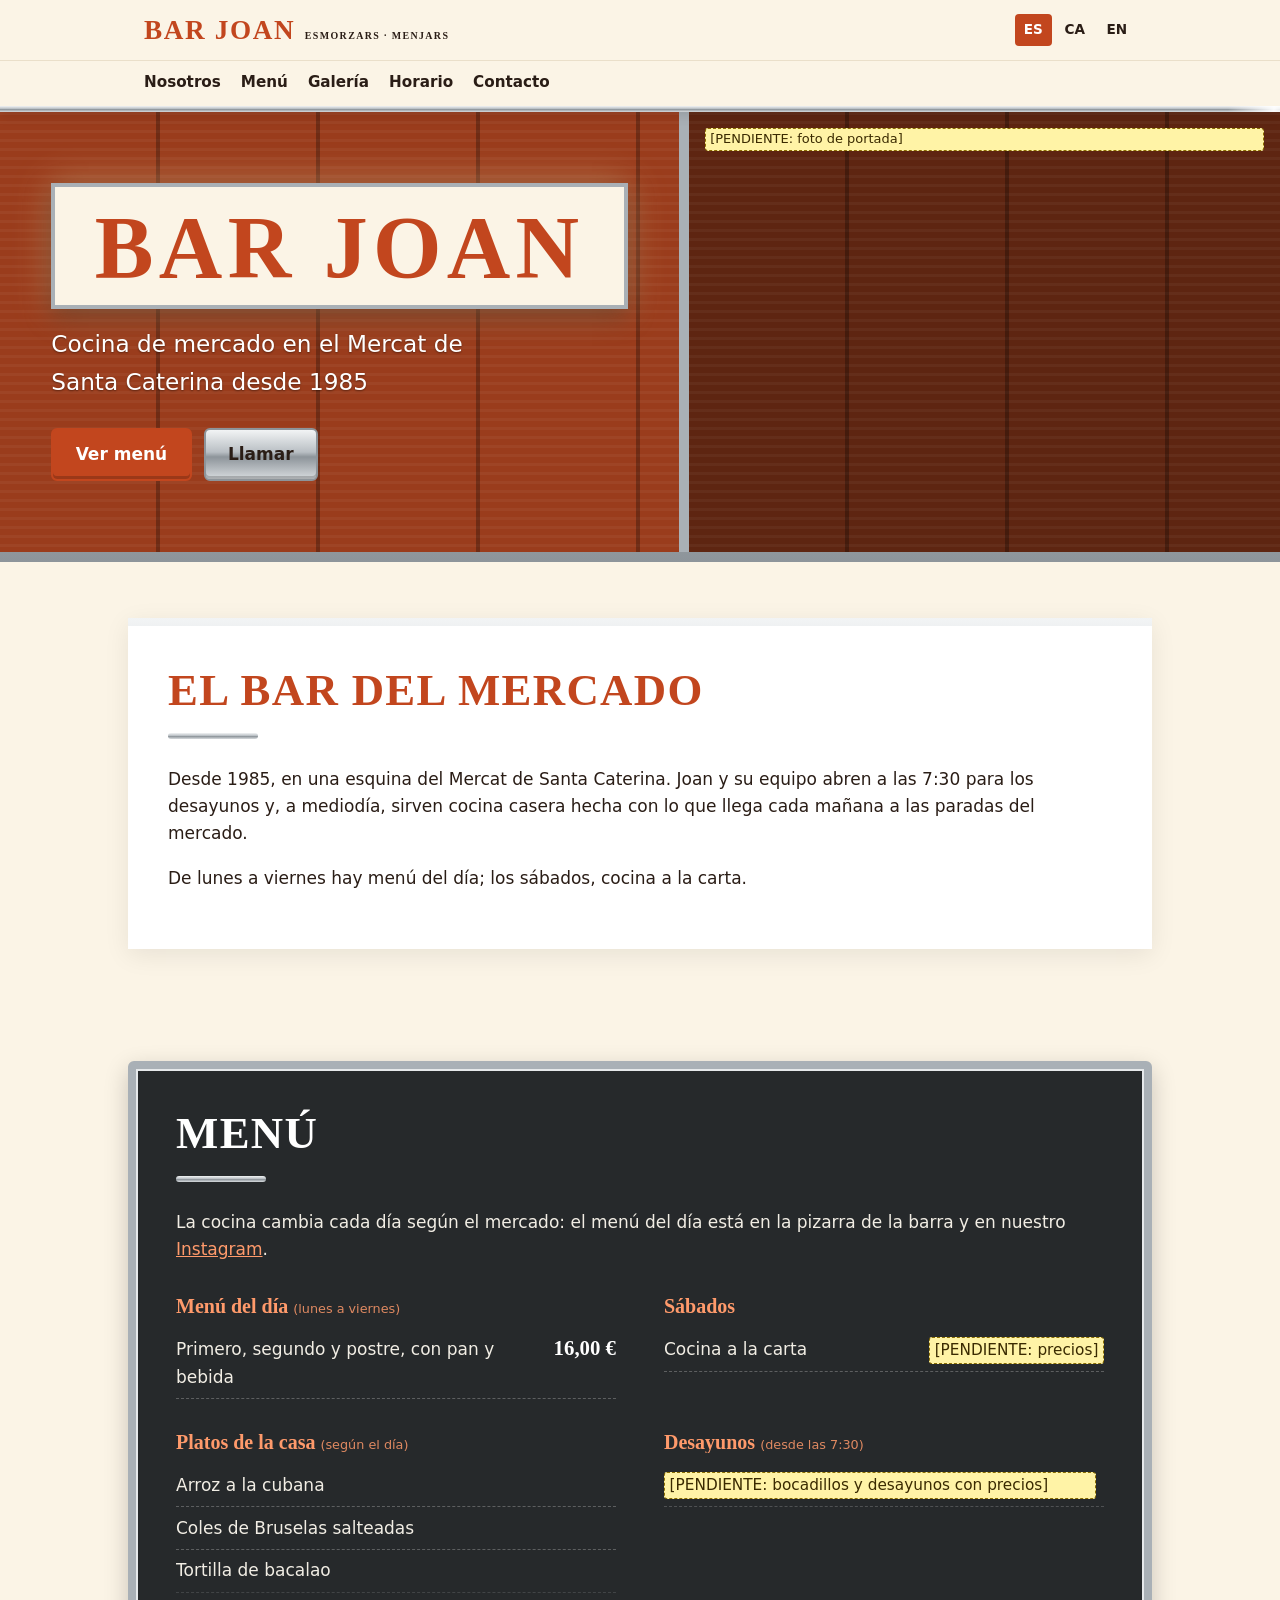
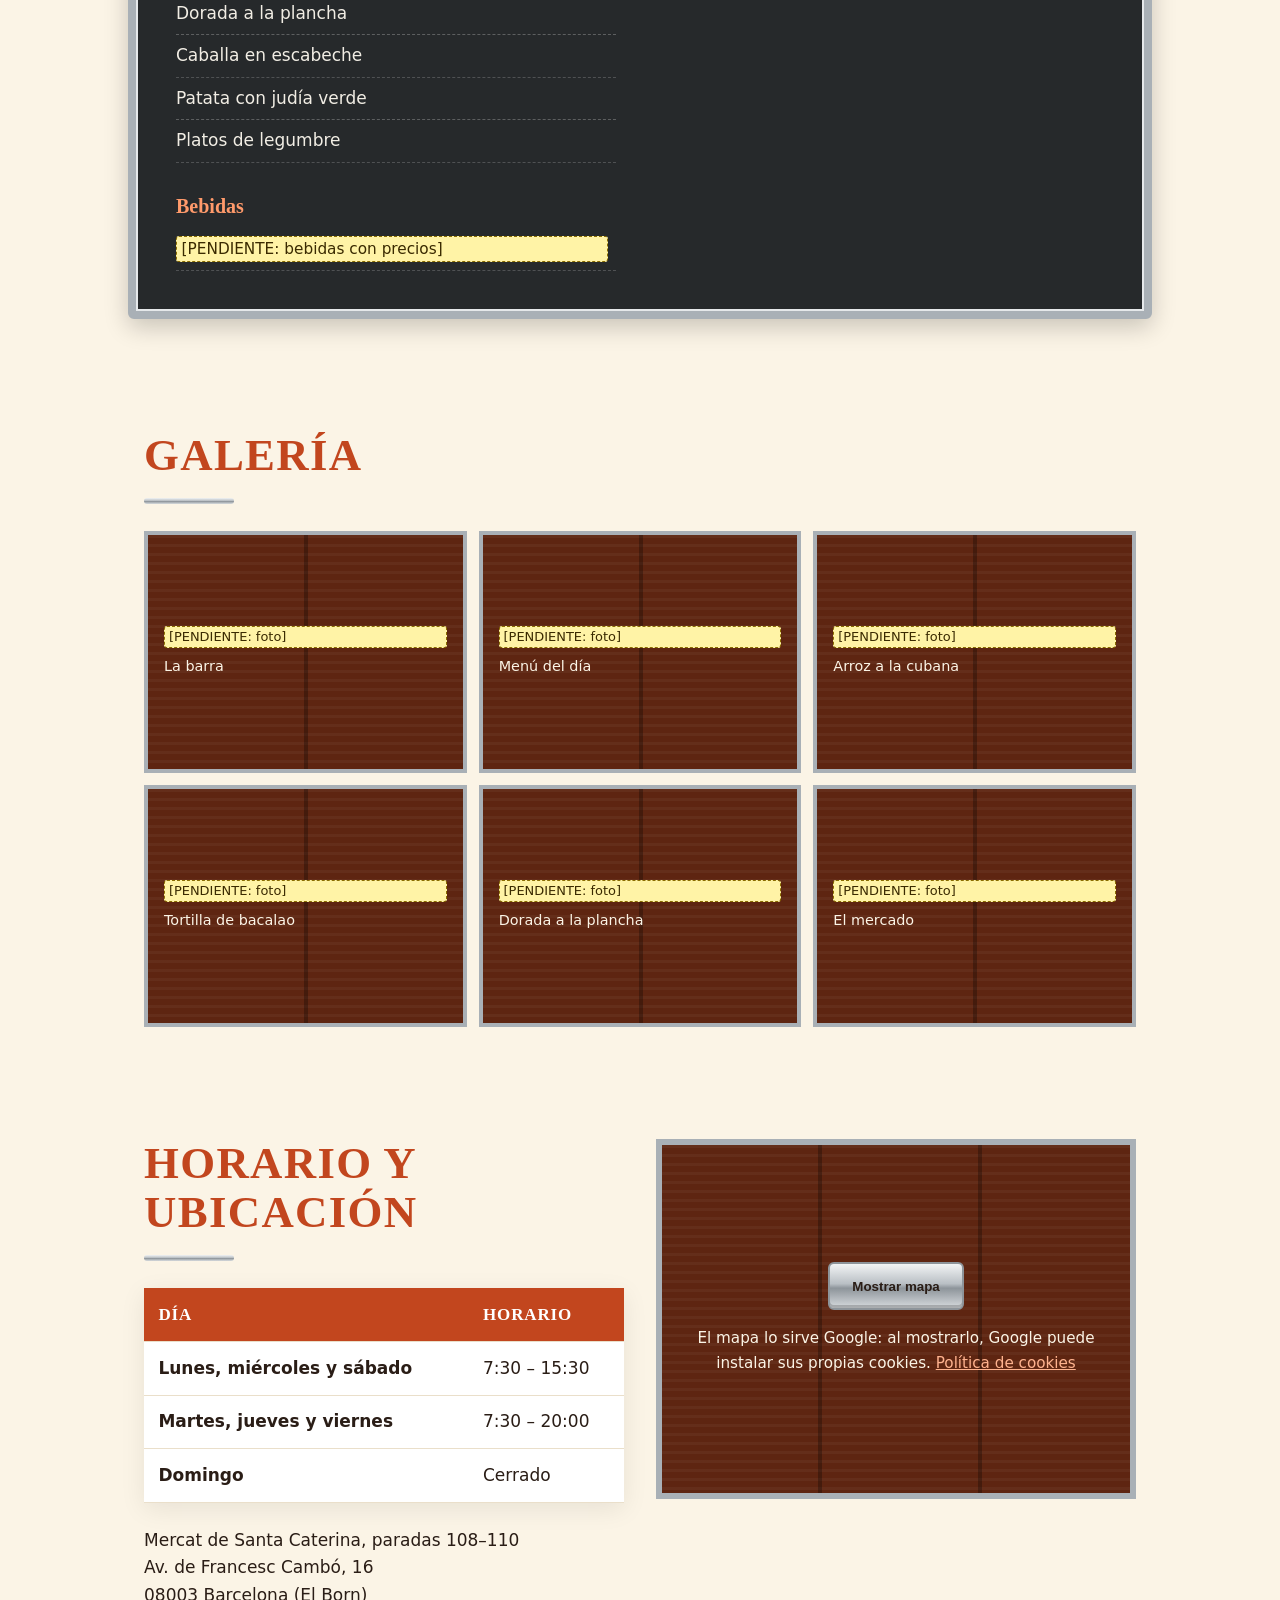
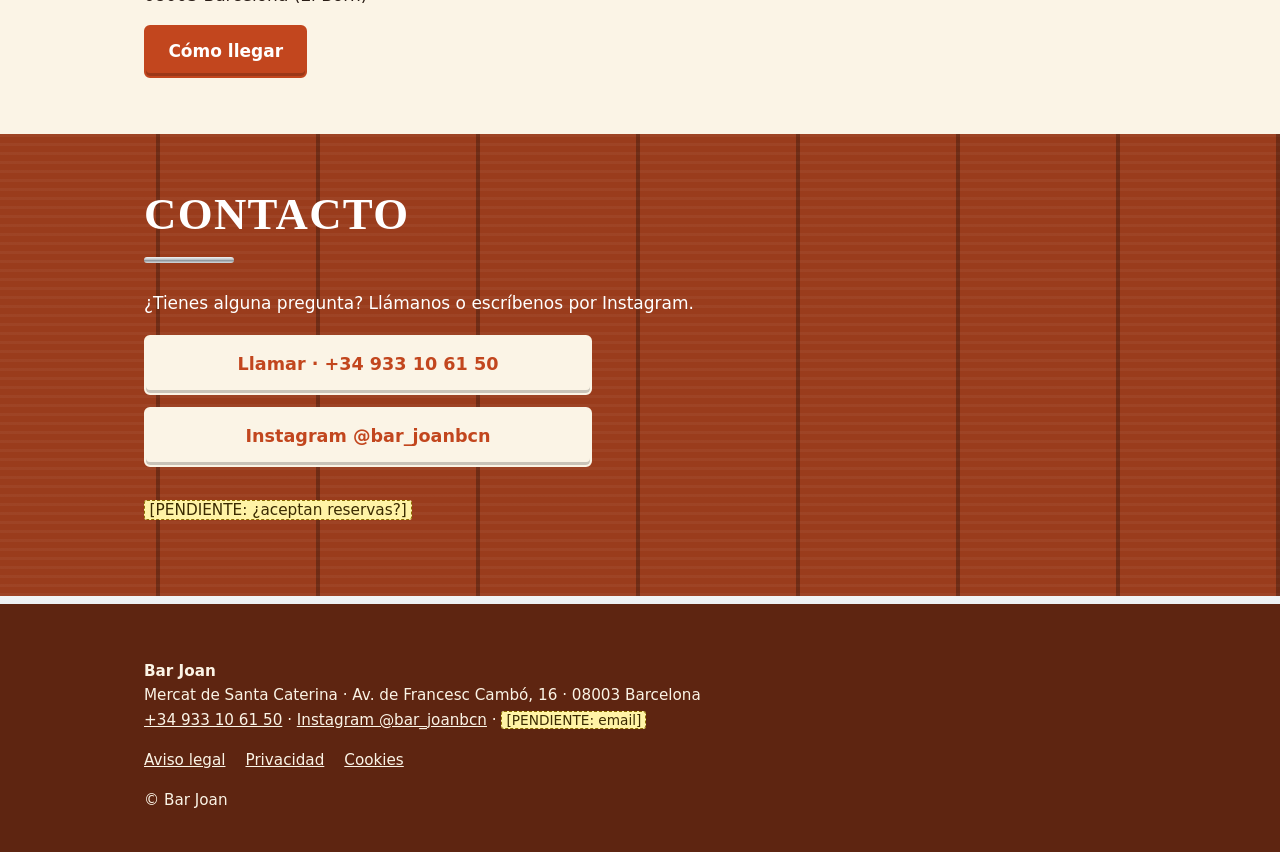
<file: index.html>
<!doctype html>
<!--
  Bar Joan · versión en castellano (página principal).
  Hay una copia por idioma: index.html (es), ca/index.html, en/index.html.
  Si cambias el MENÚ o el HORARIO, cámbialo en los tres archivos (busca "EDITAR").
  Dirección web: PENDIENTE de dominio propio; mientras, GitHub Pages.
-->
<html lang="es">
<head>
<meta charset="utf-8">
<meta name="robots" content="noindex"><!-- DEMO: quitar al tener el permiso del local -->
<meta name="viewport" content="width=device-width, initial-scale=1">
<title>Bar Joan · Bar de mercado y menú del día en el Mercat de Santa Caterina, Barcelona</title>
<meta name="description" content="Bar del Mercat de Santa Caterina (El Born) desde 1985: desayunos desde las 7:30, cocina casera de mercado y menú del día de lunes a viernes. Av. de Francesc Cambó, 16, Barcelona.">
<link rel="canonical" href="https://theinternationalunemployed-lgtm.github.io/bar-joan/">
<link rel="alternate" hreflang="es" href="https://theinternationalunemployed-lgtm.github.io/bar-joan/">
<link rel="alternate" hreflang="ca" href="https://theinternationalunemployed-lgtm.github.io/bar-joan/ca/">
<link rel="alternate" hreflang="en" href="https://theinternationalunemployed-lgtm.github.io/bar-joan/en/">
<link rel="alternate" hreflang="x-default" href="https://theinternationalunemployed-lgtm.github.io/bar-joan/">
<meta name="theme-color" content="#143d27">
<link rel="icon" href="favicon.svg" type="image/svg+xml">
<link rel="stylesheet" href="styles.css?v=4">
<meta property="og:type" content="restaurant">
<meta property="og:site_name" content="Bar Joan">
<meta property="og:title" content="Bar Joan · Cocina de mercado en Santa Caterina">
<meta property="og:description" content="Bar de mercado en el Mercat de Santa Caterina desde 1985: desayunos y menú del día.">
<meta property="og:url" content="https://theinternationalunemployed-lgtm.github.io/bar-joan/">
<meta property="og:locale" content="es_ES">
<meta property="og:locale:alternate" content="ca_ES">
<meta property="og:locale:alternate" content="en_GB">
<!-- PENDIENTE: subir una foto de 1200×630 px como img/og.jpg y descomentar:
<meta property="og:image" content="https://theinternationalunemployed-lgtm.github.io/bar-joan/img/og.jpg"> -->
<script type="application/ld+json">
{
  "@context": "https://schema.org",
  "@type": "Restaurant",
  "name": "Bar Joan",
  "url": "https://theinternationalunemployed-lgtm.github.io/bar-joan/",
  "telephone": "+34 933 10 61 50",
  "address": {
    "@type": "PostalAddress",
    "streetAddress": "Mercat de Santa Caterina, parada 108-110, Av. de Francesc Cambó, 16",
    "postalCode": "08003",
    "addressLocality": "Barcelona",
    "addressCountry": "ES"
  },
  "servesCuisine": ["Cocina de mercado", "Cocina casera", "Menú del día"],
  "priceRange": "€",
  "sameAs": ["https://www.instagram.com/bar_joanbcn/"],
  "hasMenu": "https://theinternationalunemployed-lgtm.github.io/bar-joan/#menu",
  "openingHoursSpecification": [
    { "@type": "OpeningHoursSpecification", "dayOfWeek": ["Monday", "Wednesday", "Saturday"], "opens": "07:30", "closes": "15:30" },
    { "@type": "OpeningHoursSpecification", "dayOfWeek": ["Tuesday", "Thursday", "Friday"], "opens": "07:30", "closes": "20:00" }
  ]
}
</script>
</head>
<body class="home">
<a class="skip" href="#main">Saltar al contenido</a>

<header class="top">
  <div class="wrap top-in">
    <a class="brand" href="#inicio">Bar Joan</a>
    <nav class="langs" aria-label="Idioma">
      <a href="./" lang="es" hreflang="es" aria-current="true">ES</a>
      <a href="ca/" lang="ca" hreflang="ca">CA</a>
      <a href="en/" lang="en" hreflang="en">EN</a>
    </nav>
  </div>
  <nav class="menu" aria-label="Secciones">
    <div class="wrap">
      <a href="#nosotros">Nosotros</a>
      <a href="#menu">Menú</a>
      <a href="#galeria">Galería</a>
      <a href="#horario">Horario</a>
      <a href="#contacto">Contacto</a>
    </div>
  </nav>
</header>

<main id="main">

<section class="hero" id="inicio">
  <div class="hero-media">
    <!-- PENDIENTE: foto del bar. Sustituir el <div class="ph"> por:
    <img src="img/portada.webp" alt="Barra del Bar Joan dentro del Mercat de Santa Caterina" width="1600" height="1000" fetchpriority="high"> -->
    <div class="ph" role="img" aria-label="Barra del Bar Joan dentro del Mercat de Santa Caterina"><span class="pending">[PENDIENTE: foto de portada]</span></div>
  </div>
  <div class="hero-txt">
    <div class="wrap">
      <h1>Bar Joan</h1>
      <p class="lema">Cocina de mercado en el Mercat de Santa Caterina desde 1985</p>
      <div class="btns">
        <a class="btn" href="#menu">Ver menú</a>
        <a class="btn btn-alt" href="tel:+34933106150">Llamar</a>
      </div>
    </div>
  </div>
</section>

<section id="nosotros">
  <div class="wrap">
    <h2>El bar del mercado</h2>
    <p>Desde 1985, en una esquina del Mercat de Santa Caterina. Joan y su equipo abren a las 7:30 para los desayunos y, a mediodía, sirven cocina casera hecha con lo que llega cada mañana a las paradas del mercado.</p>
    <p>De lunes a viernes hay menú del día; los sábados, cocina a la carta.</p>
  </div>
</section>

<section id="menu">
  <div class="wrap">
    <h2>Menú</h2>
    <p class="aviso">La cocina cambia cada día según el mercado: el menú del día está en la pizarra de la barra y en nuestro <a href="https://www.instagram.com/bar_joanbcn/" rel="noopener">Instagram</a>.</p>
    <!-- EDITAR MENÚ: una línea <li> por plato: <span>Nombre</span><span>Precio</span>. Cambiar también ca/ y en/.
         Precio del menú según el diario Ara (16/09/2026): confirmar con el bar. -->
    <div class="carta">
      <div>
        <h3>Menú del día <small>(lunes a viernes)</small></h3>
        <ul>
          <li><span>Primero, segundo y postre, con pan y bebida</span><span>16,00 €</span></li>
        </ul>
      </div>
      <div>
        <h3>Sábados</h3>
        <ul>
          <li><span>Cocina a la carta</span><span class="pending">[PENDIENTE: precios]</span></li>
        </ul>
      </div>
      <div>
        <h3>Platos de la casa <small>(según el día)</small></h3>
        <ul>
          <li><span>Arroz a la cubana</span><span></span></li>
          <li><span>Coles de Bruselas salteadas</span><span></span></li>
          <li><span>Tortilla de bacalao</span><span></span></li>
          <li><span>Dorada a la plancha</span><span></span></li>
          <li><span>Caballa en escabeche</span><span></span></li>
          <li><span>Patata con judía verde</span><span></span></li>
          <li><span>Platos de legumbre</span><span></span></li>
        </ul>
      </div>
      <div>
        <h3>Desayunos <small>(desde las 7:30)</small></h3>
        <ul>
          <li><span class="pending">[PENDIENTE: bocadillos y desayunos con precios]</span><span></span></li>
        </ul>
      </div>
      <div>
        <h3>Bebidas</h3>
        <ul>
          <li><span class="pending">[PENDIENTE: bebidas con precios]</span><span></span></li>
        </ul>
      </div>
    </div>
  </div>
</section>

<section id="galeria">
  <div class="wrap">
    <h2>Galería</h2>
    <!-- PENDIENTE: fotos del cliente. Sustituir cada <div class="ph"> por:
    <img src="img/barra.webp" alt="(mismo texto del aria-label)" width="800" height="600" loading="lazy" decoding="async"> -->
    <div class="galeria">
      <div class="ph" role="img" aria-label="La barra del Bar Joan con clientes desayunando"><span class="pending">[PENDIENTE: foto]</span> La barra</div>
      <div class="ph" role="img" aria-label="Pizarra con el menú del día"><span class="pending">[PENDIENTE: foto]</span> Menú del día</div>
      <div class="ph" role="img" aria-label="Plato de arroz a la cubana"><span class="pending">[PENDIENTE: foto]</span> Arroz a la cubana</div>
      <div class="ph" role="img" aria-label="Tortilla de bacalao recién hecha"><span class="pending">[PENDIENTE: foto]</span> Tortilla de bacalao</div>
      <div class="ph" role="img" aria-label="Dorada a la plancha"><span class="pending">[PENDIENTE: foto]</span> Dorada a la plancha</div>
      <div class="ph" role="img" aria-label="El tejado de colores del Mercat de Santa Caterina"><span class="pending">[PENDIENTE: foto]</span> El mercado</div>
    </div>
  </div>
</section>

<section id="horario">
  <div class="wrap horario">
    <div>
      <h2>Horario y ubicación</h2>
      <!-- EDITAR HORARIO: cambiar también "openingHoursSpecification" en el <head>.
           Fuente: ficha del bar en mercatsantacaterina.com (otras webs dan horarios distintos: confirmar). -->
      <table>
        <thead><tr><th scope="col">Día</th><th scope="col">Horario</th></tr></thead>
        <tbody>
          <tr><th scope="row">Lunes, miércoles y sábado</th><td>7:30 – 15:30</td></tr>
          <tr><th scope="row">Martes, jueves y viernes</th><td>7:30 – 20:00</td></tr>
          <tr><th scope="row">Domingo</th><td>Cerrado</td></tr>
        </tbody>
      </table>
      <address>Mercat de Santa Caterina, paradas 108–110<br>Av. de Francesc Cambó, 16<br>08003 Barcelona (El Born)</address>
      <a class="btn" href="https://www.google.com/maps/dir/?api=1&amp;destination=Mercat%20de%20Santa%20Caterina%2C%20Av.%20de%20Francesc%20Camb%C3%B3%2016%2C%2008003%20Barcelona" rel="noopener" target="_blank">Cómo llegar</a>
    </div>
    <!-- El mapa solo se carga si el usuario pulsa: así no hay cookies de Google sin permiso y no hace falta banner -->
    <div class="mapa" data-src="https://www.google.com/maps?q=Bar%20Joan%2C%20Mercat%20de%20Santa%20Caterina%2C%20Barcelona&amp;output=embed&amp;hl=es" data-title="Mapa del Bar Joan en Google Maps">
      <button class="btn btn-alt" type="button">Mostrar mapa</button>
      <p>El mapa lo sirve Google: al mostrarlo, Google puede instalar sus propias cookies. <a href="cookies.html">Política de cookies</a></p>
    </div>
  </div>
</section>

<section id="contacto" class="contacto">
  <div class="wrap">
    <h2>Contacto</h2>
    <p>¿Tienes alguna pregunta? Llámanos o escríbenos por Instagram.</p>
    <div class="btns">
      <a class="btn" href="tel:+34933106150">Llamar · +34 933 10 61 50</a>
      <a class="btn" href="https://www.instagram.com/bar_joanbcn/" rel="noopener">Instagram @bar_joanbcn</a>
      <p><span class="pending">[PENDIENTE: ¿aceptan reservas?]</span></p>
    </div>
  </div>
</section>

</main>

<footer>
  <div class="wrap">
    <p><strong>Bar Joan</strong><br>Mercat de Santa Caterina · Av. de Francesc Cambó, 16 · 08003 Barcelona<br><a href="tel:+34933106150">+34 933 10 61 50</a> · <a href="https://www.instagram.com/bar_joanbcn/" rel="noopener">Instagram @bar_joanbcn</a> · <span class="pending">[PENDIENTE: email]</span></p>
    <ul>
      <li><a href="aviso-legal.html">Aviso legal</a></li>
      <li><a href="privacidad.html">Privacidad</a></li>
      <li><a href="cookies.html">Cookies</a></li>
    </ul>
    <p>© Bar Joan</p>
  </div>
</footer>

<a class="callbar" href="tel:+34933106150">📞 Llamar</a>

<script>
  // Carga el mapa de Google solo al pulsar el botón
  document.querySelector('.mapa button').addEventListener('click', () => {
    const box = document.querySelector('.mapa'), f = document.createElement('iframe');
    f.src = box.dataset.src; f.title = box.dataset.title; f.loading = 'lazy'; f.referrerPolicy = 'no-referrer-when-downgrade';
    box.replaceChildren(f);
  });
</script>
<script src="anim.js" defer></script>
</body>
</html>
</file>
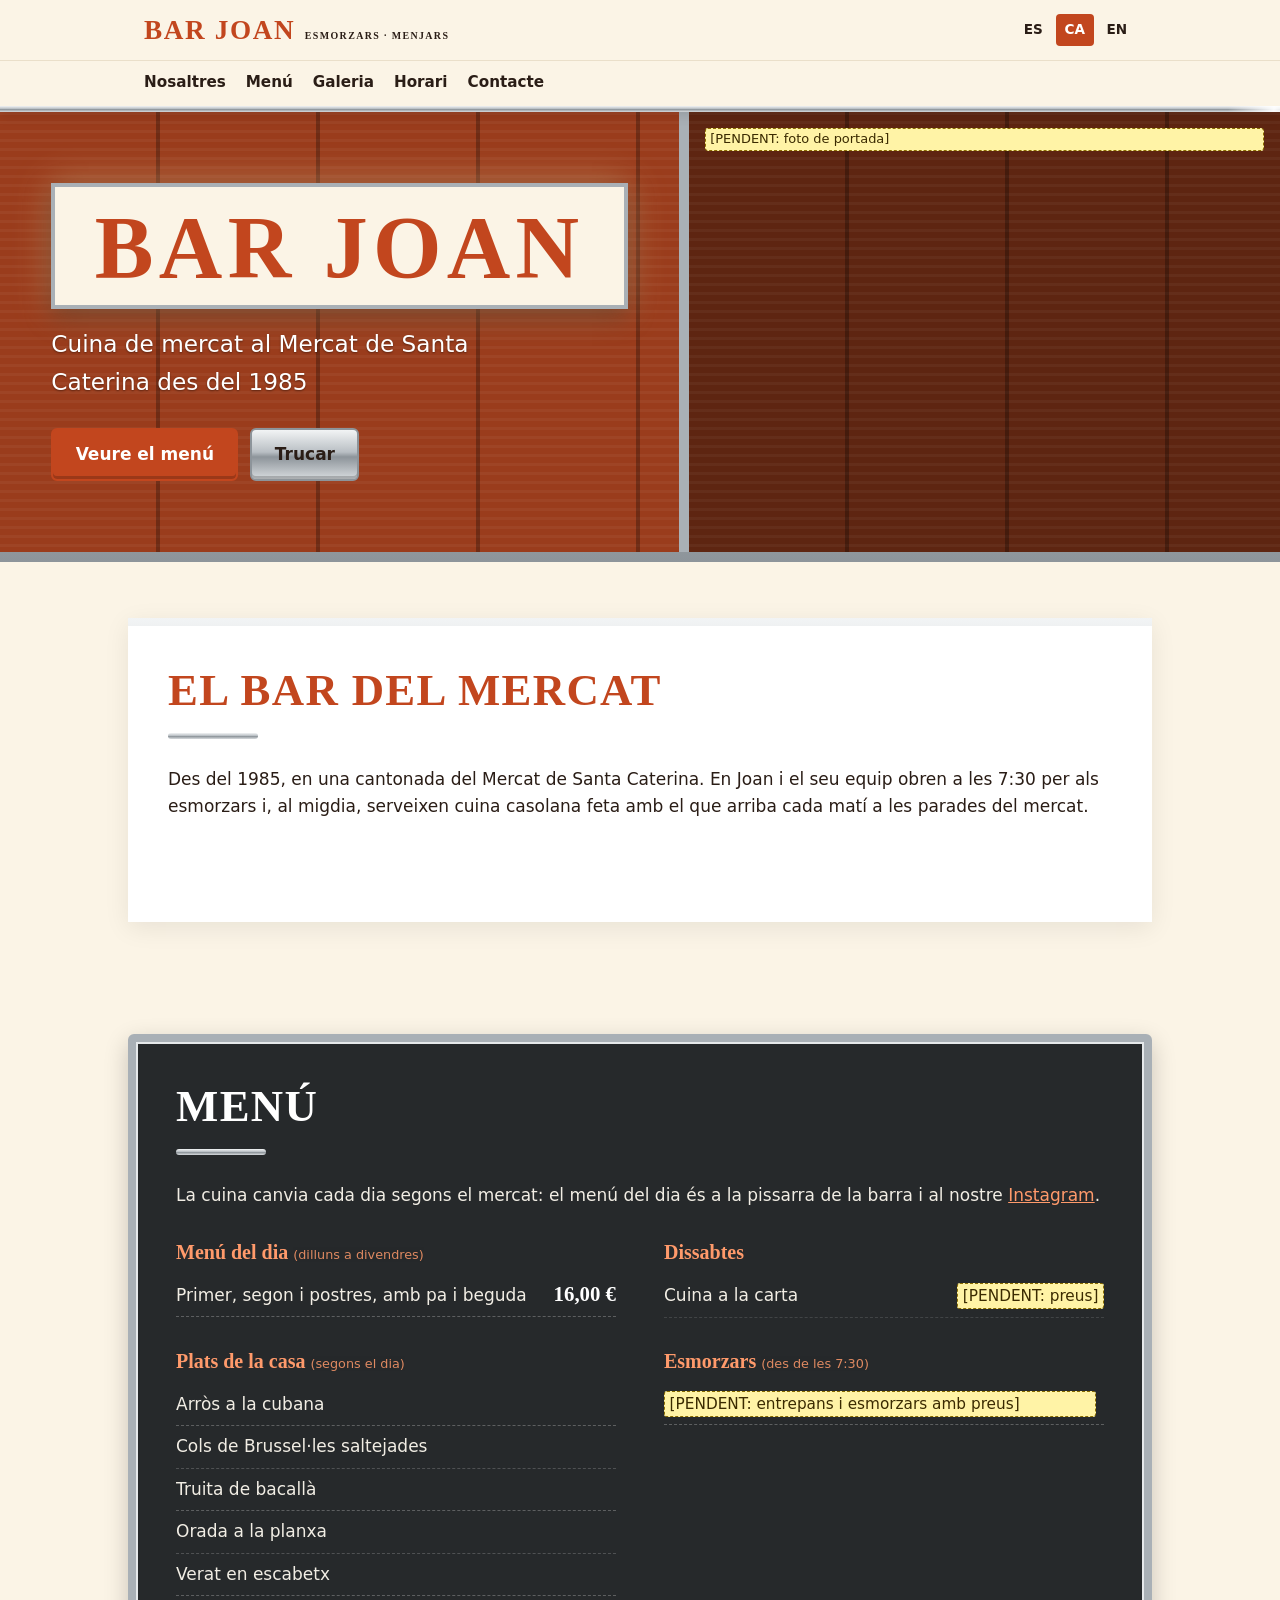
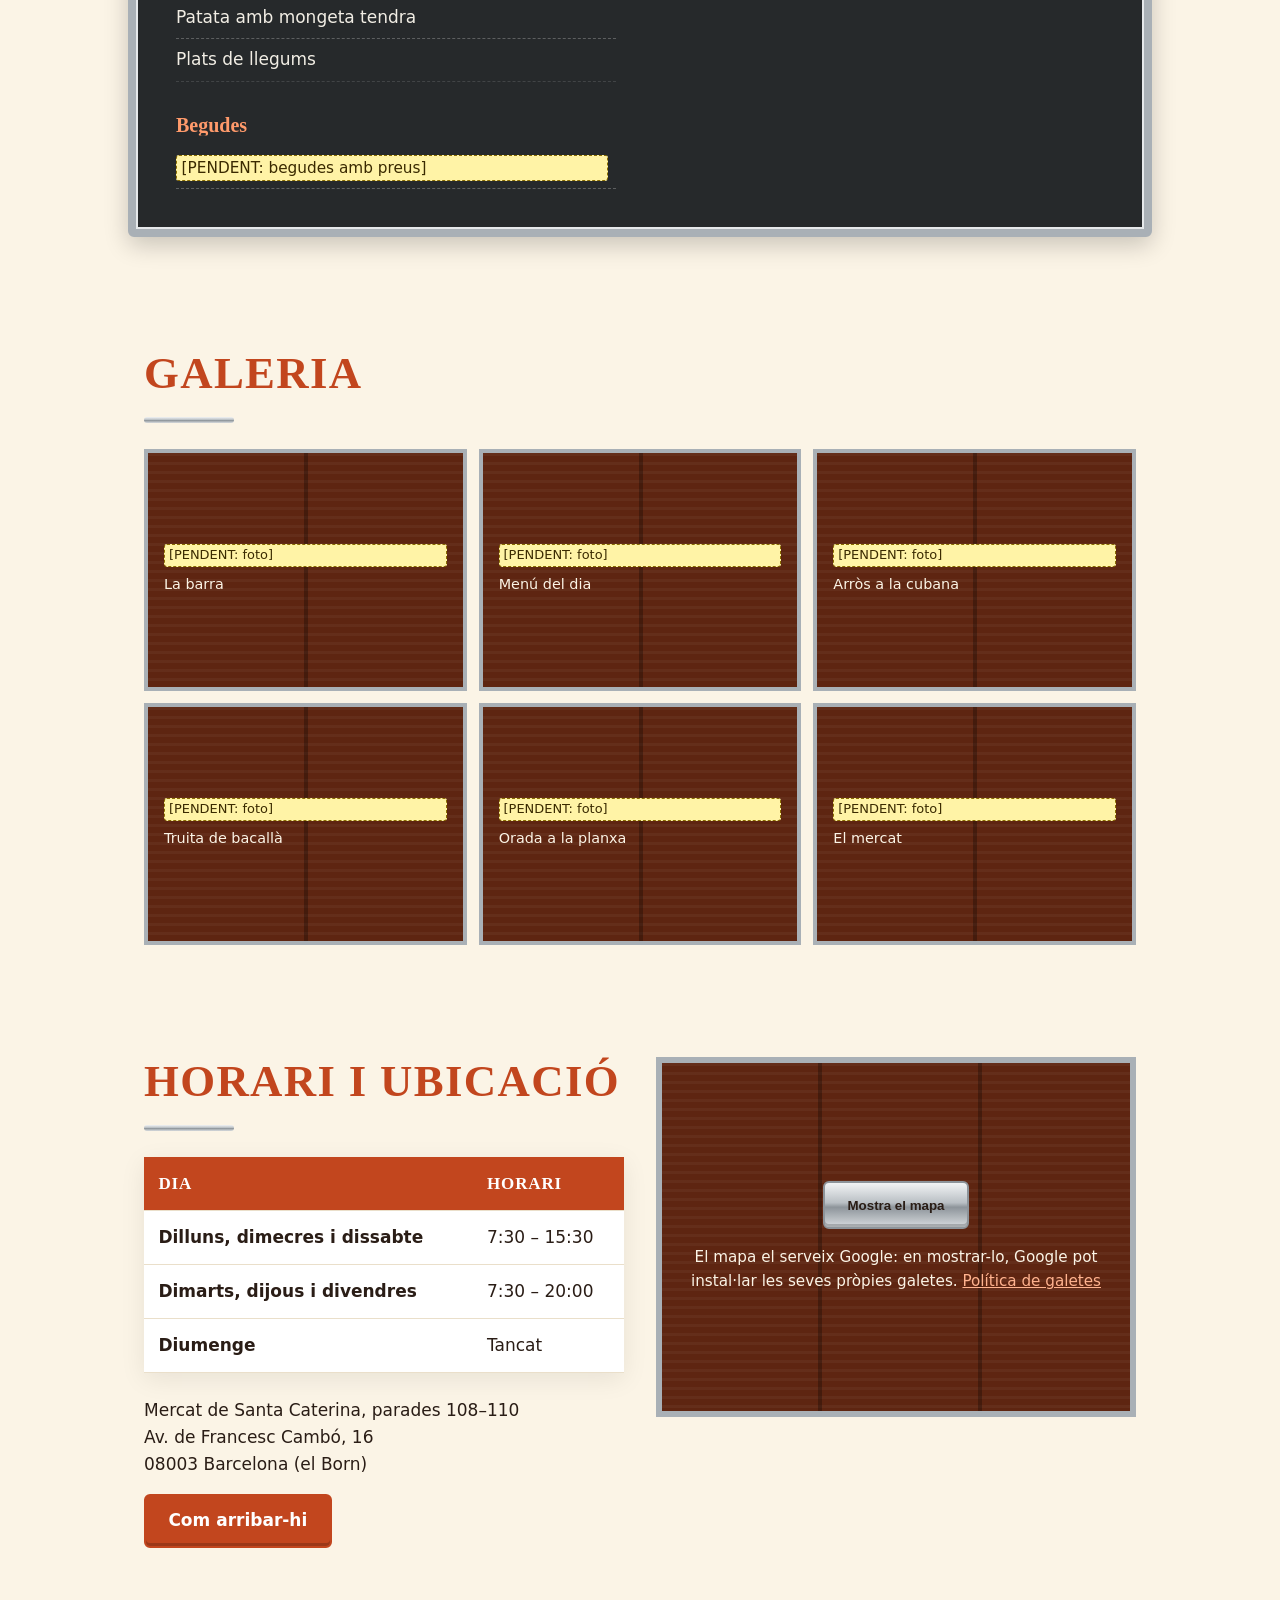
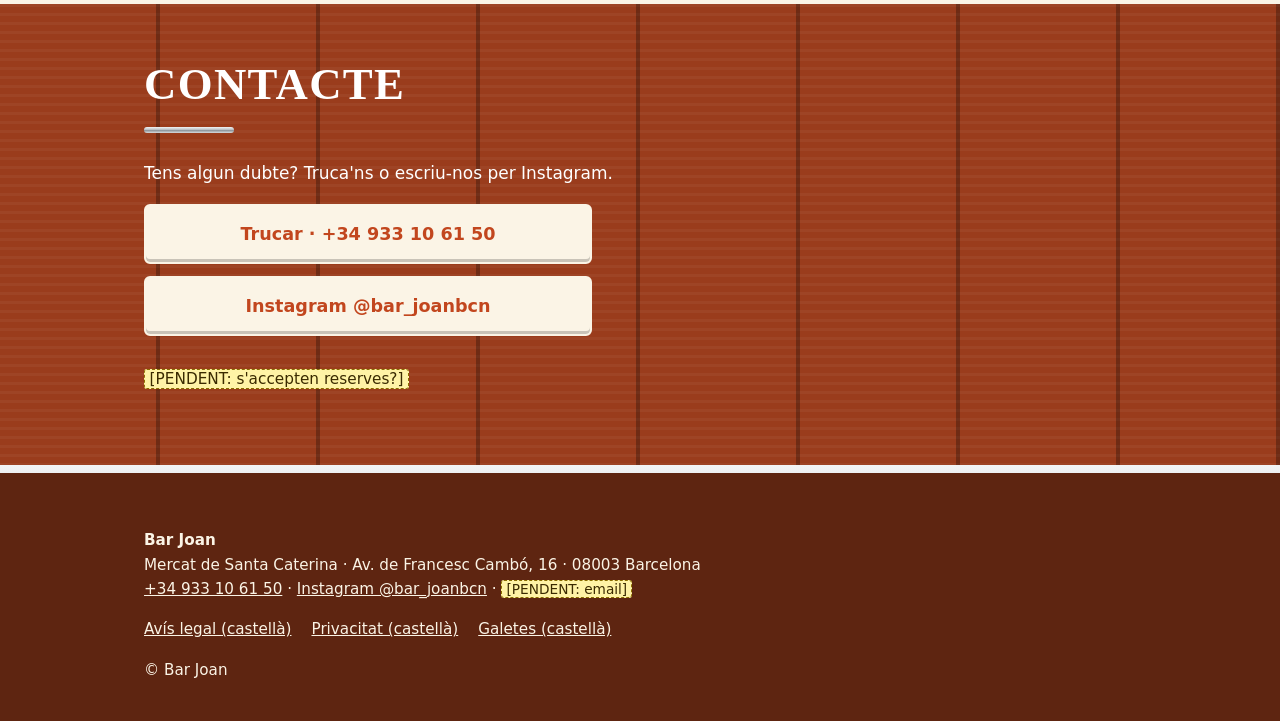
<file: ca/index.html>
<!doctype html>
<!--
  Bar Joan · versió en català.
  Si canvies el MENÚ o l'HORARI, canvia'l també a index.html i en/index.html (busca "EDITAR").
-->
<html lang="ca">
<head>
<meta charset="utf-8">
<meta name="robots" content="noindex"><!-- DEMO: quitar al tener el permiso del local -->
<meta name="viewport" content="width=device-width, initial-scale=1">
<title>Bar Joan · Bar de mercat i menú del dia al Mercat de Santa Caterina, Barcelona</title>
<meta name="description" content="Bar del Mercat de Santa Caterina (el Born) des del 1985: esmorzars des de les 7:30, cuina casolana de mercat i menú del dia de dilluns a divendres. Av. de Francesc Cambó, 16, Barcelona.">
<link rel="canonical" href="https://theinternationalunemployed-lgtm.github.io/bar-joan/ca/">
<link rel="alternate" hreflang="es" href="https://theinternationalunemployed-lgtm.github.io/bar-joan/">
<link rel="alternate" hreflang="ca" href="https://theinternationalunemployed-lgtm.github.io/bar-joan/ca/">
<link rel="alternate" hreflang="en" href="https://theinternationalunemployed-lgtm.github.io/bar-joan/en/">
<link rel="alternate" hreflang="x-default" href="https://theinternationalunemployed-lgtm.github.io/bar-joan/">
<meta name="theme-color" content="#143d27">
<link rel="icon" href="../favicon.svg" type="image/svg+xml">
<link rel="stylesheet" href="../styles.css?v=4">
<meta property="og:type" content="restaurant">
<meta property="og:site_name" content="Bar Joan">
<meta property="og:title" content="Bar Joan · Cuina de mercat a Santa Caterina">
<meta property="og:description" content="Bar de mercat al Mercat de Santa Caterina des del 1985: esmorzars i menú del dia.">
<meta property="og:url" content="https://theinternationalunemployed-lgtm.github.io/bar-joan/ca/">
<meta property="og:locale" content="ca_ES">
<meta property="og:locale:alternate" content="es_ES">
<meta property="og:locale:alternate" content="en_GB">
<!-- PENDENT: <meta property="og:image" content="https://theinternationalunemployed-lgtm.github.io/bar-joan/img/og.jpg"> -->
<script type="application/ld+json">
{
  "@context": "https://schema.org",
  "@type": "Restaurant",
  "name": "Bar Joan",
  "url": "https://theinternationalunemployed-lgtm.github.io/bar-joan/ca/",
  "telephone": "+34 933 10 61 50",
  "address": {
    "@type": "PostalAddress",
    "streetAddress": "Mercat de Santa Caterina, parada 108-110, Av. de Francesc Cambó, 16",
    "postalCode": "08003",
    "addressLocality": "Barcelona",
    "addressCountry": "ES"
  },
  "servesCuisine": ["Cuina de mercat", "Cuina casolana", "Menú del dia"],
  "priceRange": "€",
  "sameAs": ["https://www.instagram.com/bar_joanbcn/"],
  "hasMenu": "https://theinternationalunemployed-lgtm.github.io/bar-joan/ca/#menu",
  "openingHoursSpecification": [
    { "@type": "OpeningHoursSpecification", "dayOfWeek": ["Monday", "Wednesday", "Saturday"], "opens": "07:30", "closes": "15:30" },
    { "@type": "OpeningHoursSpecification", "dayOfWeek": ["Tuesday", "Thursday", "Friday"], "opens": "07:30", "closes": "20:00" }
  ]
}
</script>
</head>
<body class="home">
<a class="skip" href="#main">Salta al contingut</a>

<header class="top">
  <div class="wrap top-in">
    <a class="brand" href="#inici">Bar Joan</a>
    <nav class="langs" aria-label="Idioma">
      <a href="../" lang="es" hreflang="es">ES</a>
      <a href="./" lang="ca" hreflang="ca" aria-current="true">CA</a>
      <a href="../en/" lang="en" hreflang="en">EN</a>
    </nav>
  </div>
  <nav class="menu" aria-label="Seccions">
    <div class="wrap">
      <a href="#nosaltres">Nosaltres</a>
      <a href="#menu">Menú</a>
      <a href="#galeria">Galeria</a>
      <a href="#horari">Horari</a>
      <a href="#contacte">Contacte</a>
    </div>
  </nav>
</header>

<main id="main">

<section class="hero" id="inici">
  <div class="hero-media">
    <!-- PENDENT: foto -> <img src="../img/portada.webp" alt="Barra del Bar Joan dins del Mercat de Santa Caterina" width="1600" height="1000" fetchpriority="high"> -->
    <div class="ph" role="img" aria-label="Barra del Bar Joan dins del Mercat de Santa Caterina"><span class="pending">[PENDENT: foto de portada]</span></div>
  </div>
  <div class="hero-txt">
    <div class="wrap">
      <h1>Bar Joan</h1>
      <p class="lema">Cuina de mercat al Mercat de Santa Caterina des del 1985</p>
      <div class="btns">
        <a class="btn" href="#menu">Veure el menú</a>
        <a class="btn btn-alt" href="tel:+34933106150">Trucar</a>
      </div>
    </div>
  </div>
</section>

<section id="nosaltres">
  <div class="wrap">
    <h2>El bar del mercat</h2>
    <p>Des del 1985, en una cantonada del Mercat de Santa Caterina. En Joan i el seu equip obren a les 7:30 per als esmorzars i, al migdia, serveixen cuina casolana feta amb el que arriba cada matí a les parades del mercat.</p>
    <p>De dilluns a divendres hi ha menú del dia; els dissabtes, cuina a la carta.</p>
  </div>
</section>

<section id="menu">
  <div class="wrap">
    <h2>Menú</h2>
    <p class="aviso">La cuina canvia cada dia segons el mercat: el menú del dia és a la pissarra de la barra i al nostre <a href="https://www.instagram.com/bar_joanbcn/" rel="noopener">Instagram</a>.</p>
    <!-- EDITAR MENÚ (també a index.html i en/index.html) -->
    <div class="carta">
      <div>
        <h3>Menú del dia <small>(dilluns a divendres)</small></h3>
        <ul>
          <li><span>Primer, segon i postres, amb pa i beguda</span><span>16,00 €</span></li>
        </ul>
      </div>
      <div>
        <h3>Dissabtes</h3>
        <ul>
          <li><span>Cuina a la carta</span><span class="pending">[PENDENT: preus]</span></li>
        </ul>
      </div>
      <div>
        <h3>Plats de la casa <small>(segons el dia)</small></h3>
        <ul>
          <li><span>Arròs a la cubana</span><span></span></li>
          <li><span>Cols de Brussel·les saltejades</span><span></span></li>
          <li><span>Truita de bacallà</span><span></span></li>
          <li><span>Orada a la planxa</span><span></span></li>
          <li><span>Verat en escabetx</span><span></span></li>
          <li><span>Patata amb mongeta tendra</span><span></span></li>
          <li><span>Plats de llegums</span><span></span></li>
        </ul>
      </div>
      <div>
        <h3>Esmorzars <small>(des de les 7:30)</small></h3>
        <ul>
          <li><span class="pending">[PENDENT: entrepans i esmorzars amb preus]</span><span></span></li>
        </ul>
      </div>
      <div>
        <h3>Begudes</h3>
        <ul>
          <li><span class="pending">[PENDENT: begudes amb preus]</span><span></span></li>
        </ul>
      </div>
    </div>
  </div>
</section>

<section id="galeria">
  <div class="wrap">
    <h2>Galeria</h2>
    <div class="galeria">
      <div class="ph" role="img" aria-label="La barra del Bar Joan amb clients esmorzant"><span class="pending">[PENDENT: foto]</span> La barra</div>
      <div class="ph" role="img" aria-label="Pissarra amb el menú del dia"><span class="pending">[PENDENT: foto]</span> Menú del dia</div>
      <div class="ph" role="img" aria-label="Plat d'arròs a la cubana"><span class="pending">[PENDENT: foto]</span> Arròs a la cubana</div>
      <div class="ph" role="img" aria-label="Truita de bacallà acabada de fer"><span class="pending">[PENDENT: foto]</span> Truita de bacallà</div>
      <div class="ph" role="img" aria-label="Orada a la planxa"><span class="pending">[PENDENT: foto]</span> Orada a la planxa</div>
      <div class="ph" role="img" aria-label="La teulada de colors del Mercat de Santa Caterina"><span class="pending">[PENDENT: foto]</span> El mercat</div>
    </div>
  </div>
</section>

<section id="horari">
  <div class="wrap horario">
    <div>
      <h2>Horari i ubicació</h2>
      <!-- EDITAR HORARI (i "openingHoursSpecification" al <head>) -->
      <table>
        <thead><tr><th scope="col">Dia</th><th scope="col">Horari</th></tr></thead>
        <tbody>
          <tr><th scope="row">Dilluns, dimecres i dissabte</th><td>7:30 – 15:30</td></tr>
          <tr><th scope="row">Dimarts, dijous i divendres</th><td>7:30 – 20:00</td></tr>
          <tr><th scope="row">Diumenge</th><td>Tancat</td></tr>
        </tbody>
      </table>
      <address>Mercat de Santa Caterina, parades 108–110<br>Av. de Francesc Cambó, 16<br>08003 Barcelona (el Born)</address>
      <a class="btn" href="https://www.google.com/maps/dir/?api=1&amp;destination=Mercat%20de%20Santa%20Caterina%2C%20Av.%20de%20Francesc%20Camb%C3%B3%2016%2C%2008003%20Barcelona" rel="noopener" target="_blank">Com arribar-hi</a>
    </div>
    <div class="mapa" data-src="https://www.google.com/maps?q=Bar%20Joan%2C%20Mercat%20de%20Santa%20Caterina%2C%20Barcelona&amp;output=embed&amp;hl=ca" data-title="Mapa del Bar Joan a Google Maps">
      <button class="btn btn-alt" type="button">Mostra el mapa</button>
      <p>El mapa el serveix Google: en mostrar-lo, Google pot instal·lar les seves pròpies galetes. <a href="../cookies.html">Política de galetes</a></p>
    </div>
  </div>
</section>

<section id="contacte" class="contacto">
  <div class="wrap">
    <h2>Contacte</h2>
    <p>Tens algun dubte? Truca'ns o escriu-nos per Instagram.</p>
    <div class="btns">
      <a class="btn" href="tel:+34933106150">Trucar · +34 933 10 61 50</a>
      <a class="btn" href="https://www.instagram.com/bar_joanbcn/" rel="noopener">Instagram @bar_joanbcn</a>
      <p><span class="pending">[PENDENT: s'accepten reserves?]</span></p>
    </div>
  </div>
</section>

</main>

<footer>
  <div class="wrap">
    <p><strong>Bar Joan</strong><br>Mercat de Santa Caterina · Av. de Francesc Cambó, 16 · 08003 Barcelona<br><a href="tel:+34933106150">+34 933 10 61 50</a> · <a href="https://www.instagram.com/bar_joanbcn/" rel="noopener">Instagram @bar_joanbcn</a> · <span class="pending">[PENDENT: email]</span></p>
    <ul>
      <li><a href="../aviso-legal.html" hreflang="es">Avís legal (castellà)</a></li>
      <li><a href="../privacidad.html" hreflang="es">Privacitat (castellà)</a></li>
      <li><a href="../cookies.html" hreflang="es">Galetes (castellà)</a></li>
    </ul>
    <p>© Bar Joan</p>
  </div>
</footer>

<a class="callbar" href="tel:+34933106150">📞 Trucar</a>

<script>
  // Carrega el mapa de Google només en prémer el botó
  document.querySelector('.mapa button').addEventListener('click', () => {
    const box = document.querySelector('.mapa'), f = document.createElement('iframe');
    f.src = box.dataset.src; f.title = box.dataset.title; f.loading = 'lazy'; f.referrerPolicy = 'no-referrer-when-downgrade';
    box.replaceChildren(f);
  });
</script>
<script src="../anim.js" defer></script>
</body>
</html>
</file>
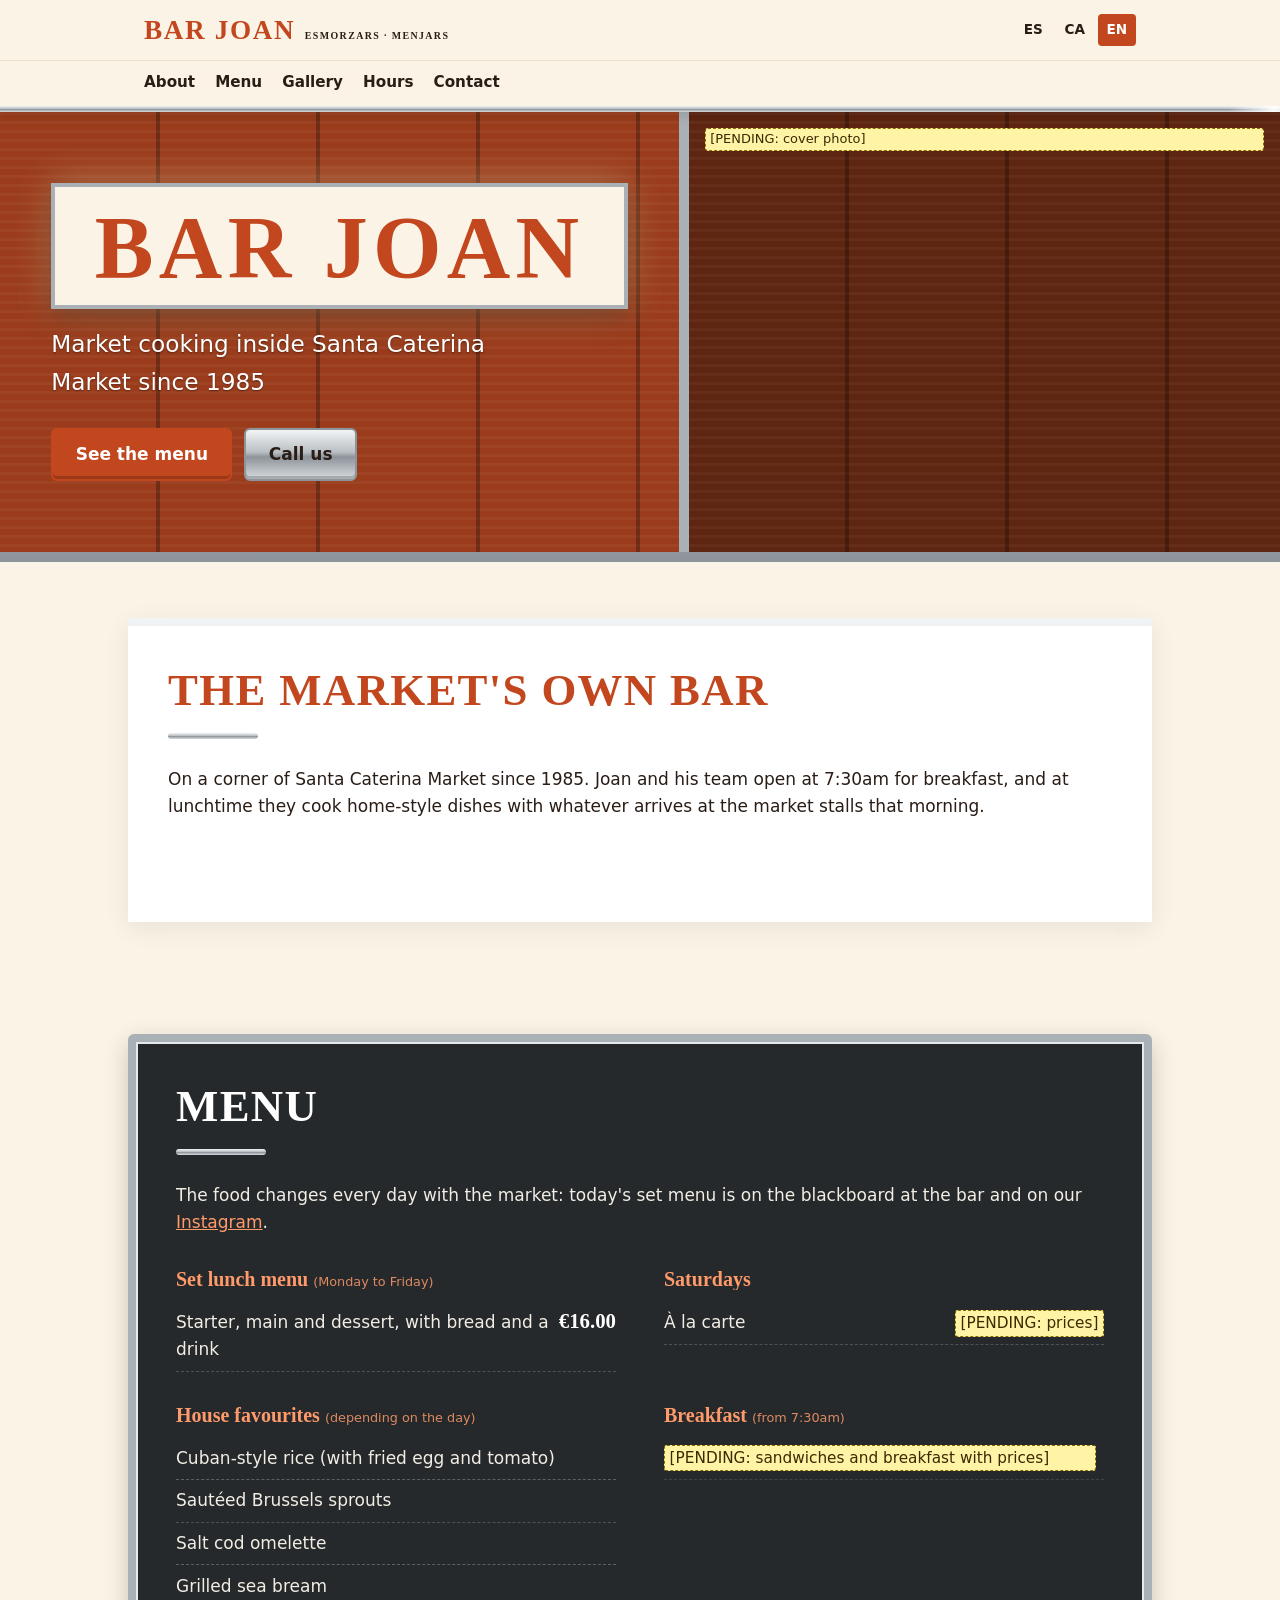
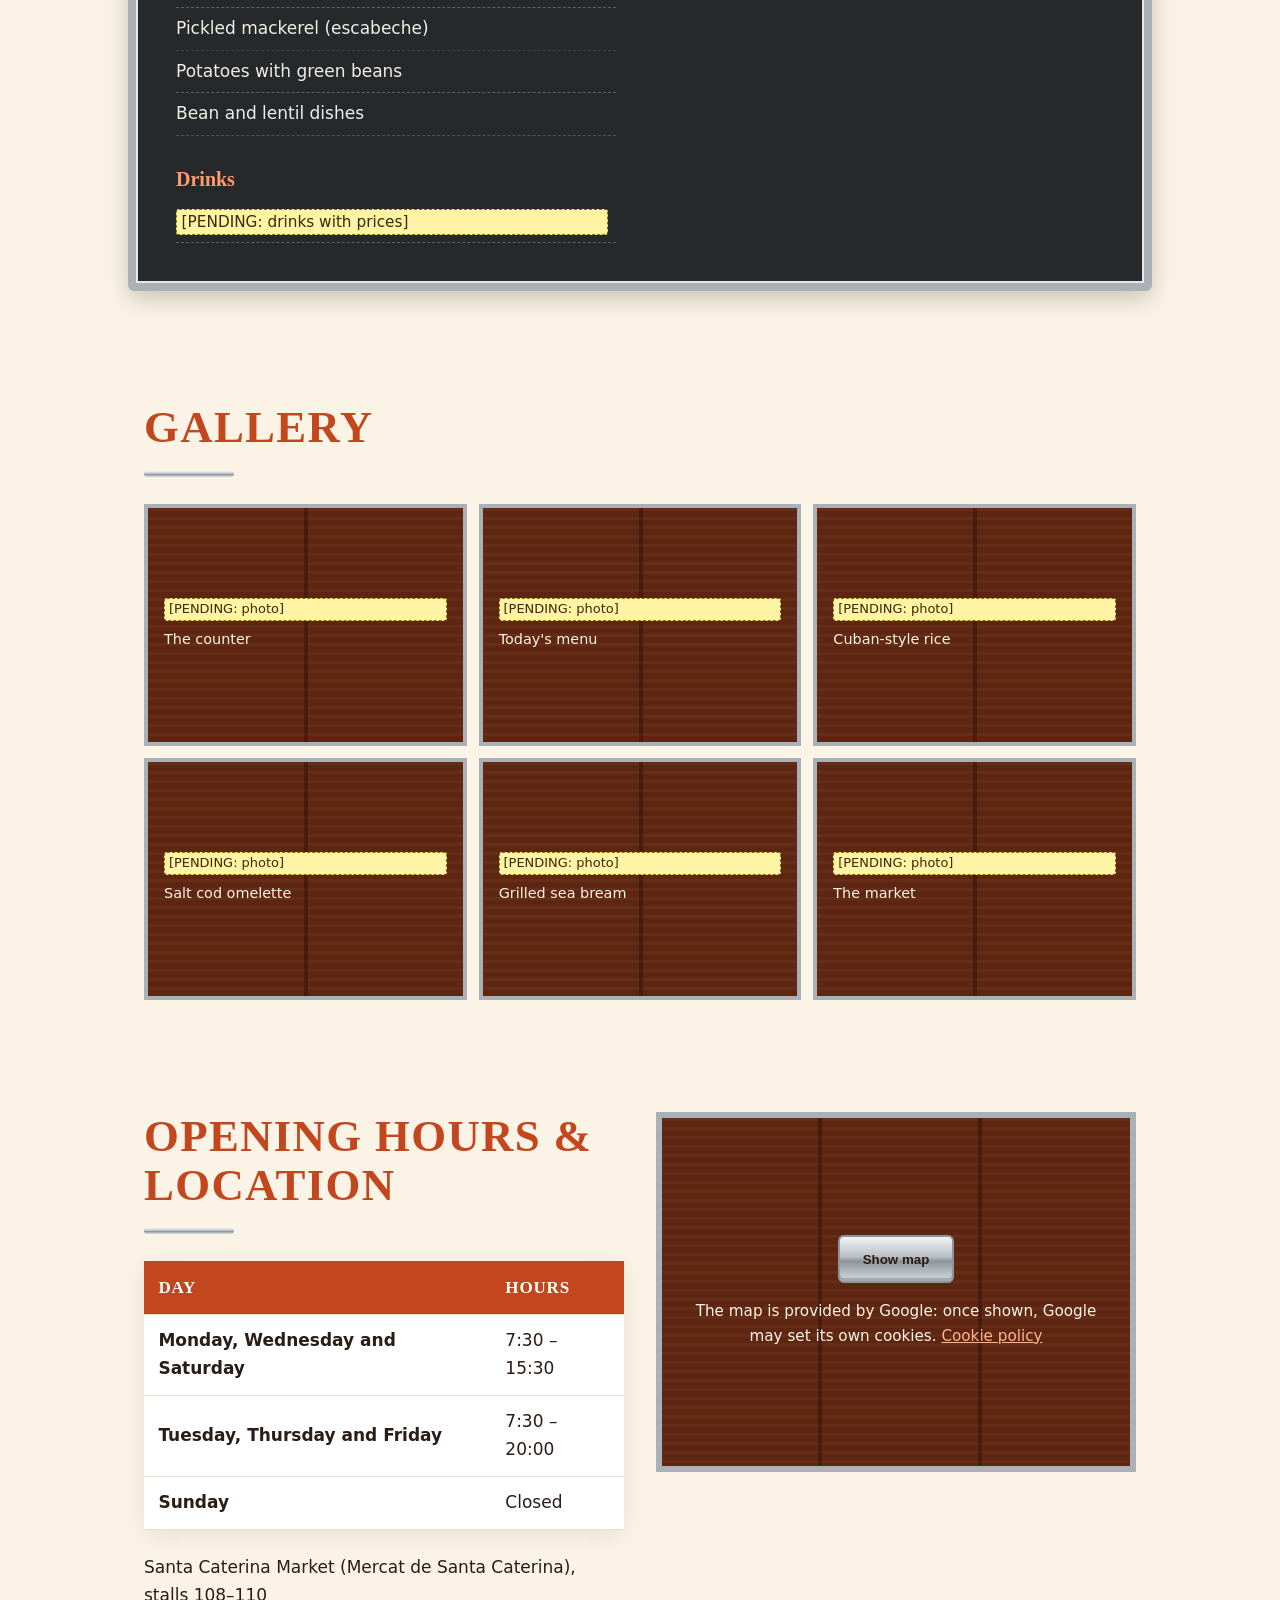
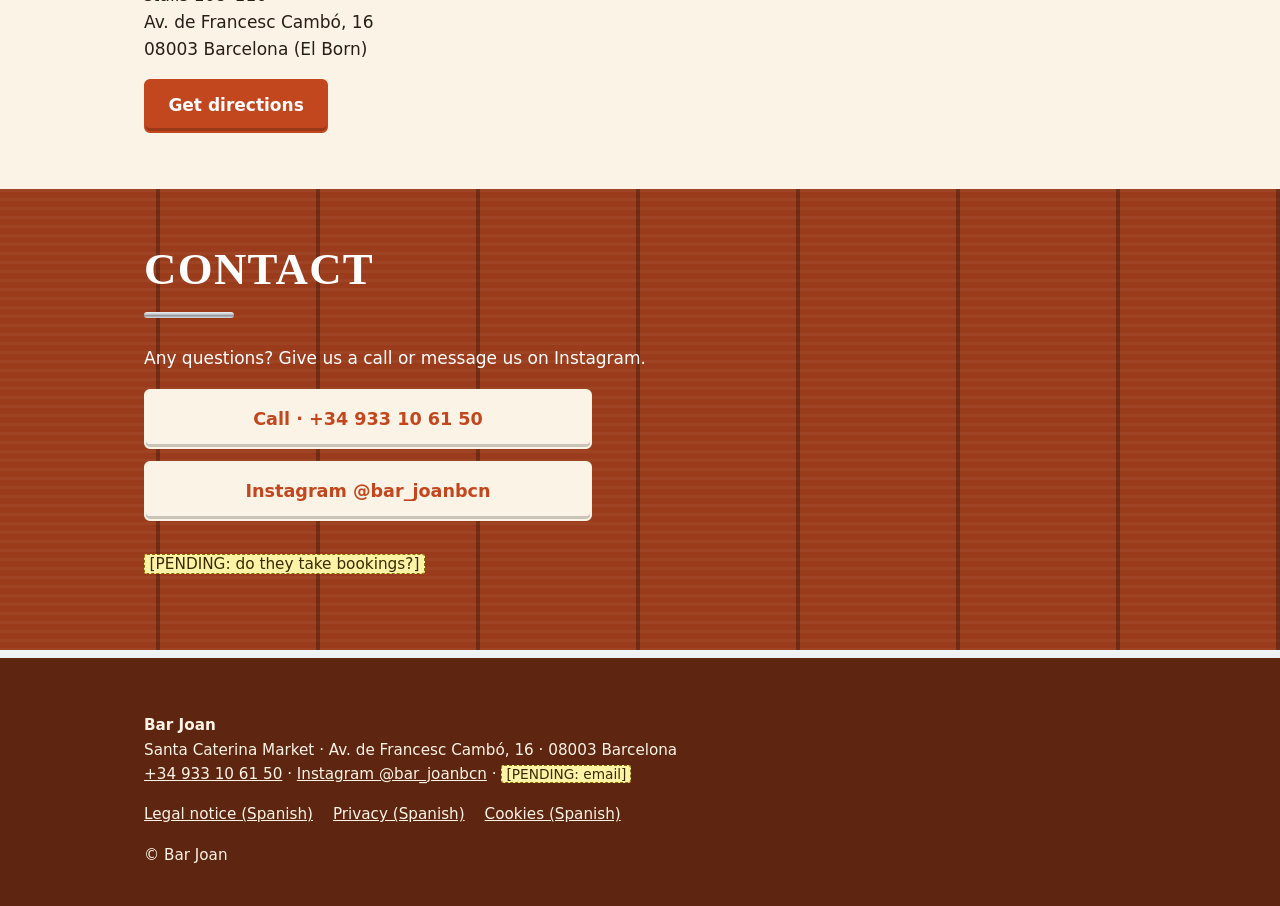
<file: en/index.html>
<!doctype html>
<!--
  Bar Joan · English version.
  If you change the MENU or OPENING HOURS, change them in index.html and ca/index.html too (search "EDIT").
-->
<html lang="en">
<head>
<meta charset="utf-8">
<meta name="robots" content="noindex"><!-- DEMO: quitar al tener el permiso del local -->
<meta name="viewport" content="width=device-width, initial-scale=1">
<title>Bar Joan · Market bar and set lunch menu at Santa Caterina Market, Barcelona</title>
<meta name="description" content="Bar inside Barcelona's Santa Caterina Market (El Born) since 1985: breakfast from 7:30am, homemade market cooking and a set lunch menu Monday to Friday. Av. de Francesc Cambó, 16.">
<link rel="canonical" href="https://theinternationalunemployed-lgtm.github.io/bar-joan/en/">
<link rel="alternate" hreflang="es" href="https://theinternationalunemployed-lgtm.github.io/bar-joan/">
<link rel="alternate" hreflang="ca" href="https://theinternationalunemployed-lgtm.github.io/bar-joan/ca/">
<link rel="alternate" hreflang="en" href="https://theinternationalunemployed-lgtm.github.io/bar-joan/en/">
<link rel="alternate" hreflang="x-default" href="https://theinternationalunemployed-lgtm.github.io/bar-joan/">
<meta name="theme-color" content="#143d27">
<link rel="icon" href="../favicon.svg" type="image/svg+xml">
<link rel="stylesheet" href="../styles.css?v=4">
<meta property="og:type" content="restaurant">
<meta property="og:site_name" content="Bar Joan">
<meta property="og:title" content="Bar Joan · Market cooking at Santa Caterina">
<meta property="og:description" content="A market bar inside Santa Caterina Market since 1985: breakfast and a daily set lunch.">
<meta property="og:url" content="https://theinternationalunemployed-lgtm.github.io/bar-joan/en/">
<meta property="og:locale" content="en_GB">
<meta property="og:locale:alternate" content="es_ES">
<meta property="og:locale:alternate" content="ca_ES">
<!-- PENDING: <meta property="og:image" content="https://theinternationalunemployed-lgtm.github.io/bar-joan/img/og.jpg"> -->
<script type="application/ld+json">
{
  "@context": "https://schema.org",
  "@type": "Restaurant",
  "name": "Bar Joan",
  "url": "https://theinternationalunemployed-lgtm.github.io/bar-joan/en/",
  "telephone": "+34 933 10 61 50",
  "address": {
    "@type": "PostalAddress",
    "streetAddress": "Mercat de Santa Caterina, stall 108-110, Av. de Francesc Cambó, 16",
    "postalCode": "08003",
    "addressLocality": "Barcelona",
    "addressCountry": "ES"
  },
  "servesCuisine": ["Market cuisine", "Home cooking", "Set lunch menu"],
  "priceRange": "€",
  "sameAs": ["https://www.instagram.com/bar_joanbcn/"],
  "hasMenu": "https://theinternationalunemployed-lgtm.github.io/bar-joan/en/#menu",
  "openingHoursSpecification": [
    { "@type": "OpeningHoursSpecification", "dayOfWeek": ["Monday", "Wednesday", "Saturday"], "opens": "07:30", "closes": "15:30" },
    { "@type": "OpeningHoursSpecification", "dayOfWeek": ["Tuesday", "Thursday", "Friday"], "opens": "07:30", "closes": "20:00" }
  ]
}
</script>
</head>
<body class="home">
<a class="skip" href="#main">Skip to content</a>

<header class="top">
  <div class="wrap top-in">
    <a class="brand" href="#home">Bar Joan</a>
    <nav class="langs" aria-label="Language">
      <a href="../" lang="es" hreflang="es">ES</a>
      <a href="../ca/" lang="ca" hreflang="ca">CA</a>
      <a href="./" lang="en" hreflang="en" aria-current="true">EN</a>
    </nav>
  </div>
  <nav class="menu" aria-label="Sections">
    <div class="wrap">
      <a href="#about">About</a>
      <a href="#menu">Menu</a>
      <a href="#gallery">Gallery</a>
      <a href="#hours">Hours</a>
      <a href="#contact">Contact</a>
    </div>
  </nav>
</header>

<main id="main">

<section class="hero" id="home">
  <div class="hero-media">
    <!-- PENDING: photo -> <img src="../img/portada.webp" alt="The counter of Bar Joan inside Santa Caterina Market" width="1600" height="1000" fetchpriority="high"> -->
    <div class="ph" role="img" aria-label="The counter of Bar Joan inside Santa Caterina Market"><span class="pending">[PENDING: cover photo]</span></div>
  </div>
  <div class="hero-txt">
    <div class="wrap">
      <h1>Bar Joan</h1>
      <p class="lema">Market cooking inside Santa Caterina Market since 1985</p>
      <div class="btns">
        <a class="btn" href="#menu">See the menu</a>
        <a class="btn btn-alt" href="tel:+34933106150">Call us</a>
      </div>
    </div>
  </div>
</section>

<section id="about">
  <div class="wrap">
    <h2>The market's own bar</h2>
    <p>On a corner of Santa Caterina Market since 1985. Joan and his team open at 7:30am for breakfast, and at lunchtime they cook home-style dishes with whatever arrives at the market stalls that morning.</p>
    <p>There's a set lunch menu Monday to Friday; on Saturdays it's à la carte.</p>
  </div>
</section>

<section id="menu">
  <div class="wrap">
    <h2>Menu</h2>
    <p class="aviso">The food changes every day with the market: today's set menu is on the blackboard at the bar and on our <a href="https://www.instagram.com/bar_joanbcn/" rel="noopener">Instagram</a>.</p>
    <!-- EDIT MENU (also in index.html and ca/index.html) -->
    <div class="carta">
      <div>
        <h3>Set lunch menu <small>(Monday to Friday)</small></h3>
        <ul>
          <li><span>Starter, main and dessert, with bread and a drink</span><span>€16.00</span></li>
        </ul>
      </div>
      <div>
        <h3>Saturdays</h3>
        <ul>
          <li><span>À la carte</span><span class="pending">[PENDING: prices]</span></li>
        </ul>
      </div>
      <div>
        <h3>House favourites <small>(depending on the day)</small></h3>
        <ul>
          <li><span>Cuban-style rice (with fried egg and tomato)</span><span></span></li>
          <li><span>Sautéed Brussels sprouts</span><span></span></li>
          <li><span>Salt cod omelette</span><span></span></li>
          <li><span>Grilled sea bream</span><span></span></li>
          <li><span>Pickled mackerel (escabeche)</span><span></span></li>
          <li><span>Potatoes with green beans</span><span></span></li>
          <li><span>Bean and lentil dishes</span><span></span></li>
        </ul>
      </div>
      <div>
        <h3>Breakfast <small>(from 7:30am)</small></h3>
        <ul>
          <li><span class="pending">[PENDING: sandwiches and breakfast with prices]</span><span></span></li>
        </ul>
      </div>
      <div>
        <h3>Drinks</h3>
        <ul>
          <li><span class="pending">[PENDING: drinks with prices]</span><span></span></li>
        </ul>
      </div>
    </div>
  </div>
</section>

<section id="gallery">
  <div class="wrap">
    <h2>Gallery</h2>
    <div class="galeria">
      <div class="ph" role="img" aria-label="Bar Joan's counter with customers having breakfast"><span class="pending">[PENDING: photo]</span> The counter</div>
      <div class="ph" role="img" aria-label="Blackboard with today's set menu"><span class="pending">[PENDING: photo]</span> Today's menu</div>
      <div class="ph" role="img" aria-label="A plate of Cuban-style rice"><span class="pending">[PENDING: photo]</span> Cuban-style rice</div>
      <div class="ph" role="img" aria-label="Freshly made salt cod omelette"><span class="pending">[PENDING: photo]</span> Salt cod omelette</div>
      <div class="ph" role="img" aria-label="Grilled sea bream"><span class="pending">[PENDING: photo]</span> Grilled sea bream</div>
      <div class="ph" role="img" aria-label="The colourful roof of Santa Caterina Market"><span class="pending">[PENDING: photo]</span> The market</div>
    </div>
  </div>
</section>

<section id="hours">
  <div class="wrap horario">
    <div>
      <h2>Opening hours &amp; location</h2>
      <!-- EDIT HOURS (and "openingHoursSpecification" in the <head>) -->
      <table>
        <thead><tr><th scope="col">Day</th><th scope="col">Hours</th></tr></thead>
        <tbody>
          <tr><th scope="row">Monday, Wednesday and Saturday</th><td>7:30 – 15:30</td></tr>
          <tr><th scope="row">Tuesday, Thursday and Friday</th><td>7:30 – 20:00</td></tr>
          <tr><th scope="row">Sunday</th><td>Closed</td></tr>
        </tbody>
      </table>
      <address>Santa Caterina Market (Mercat de Santa Caterina), stalls 108–110<br>Av. de Francesc Cambó, 16<br>08003 Barcelona (El Born)</address>
      <a class="btn" href="https://www.google.com/maps/dir/?api=1&amp;destination=Mercat%20de%20Santa%20Caterina%2C%20Av.%20de%20Francesc%20Camb%C3%B3%2016%2C%2008003%20Barcelona" rel="noopener" target="_blank">Get directions</a>
    </div>
    <div class="mapa" data-src="https://www.google.com/maps?q=Bar%20Joan%2C%20Mercat%20de%20Santa%20Caterina%2C%20Barcelona&amp;output=embed&amp;hl=en" data-title="Map of Bar Joan on Google Maps">
      <button class="btn btn-alt" type="button">Show map</button>
      <p>The map is provided by Google: once shown, Google may set its own cookies. <a href="../cookies.html" hreflang="es">Cookie policy</a></p>
    </div>
  </div>
</section>

<section id="contact" class="contacto">
  <div class="wrap">
    <h2>Contact</h2>
    <p>Any questions? Give us a call or message us on Instagram.</p>
    <div class="btns">
      <a class="btn" href="tel:+34933106150">Call · +34 933 10 61 50</a>
      <a class="btn" href="https://www.instagram.com/bar_joanbcn/" rel="noopener">Instagram @bar_joanbcn</a>
      <p><span class="pending">[PENDING: do they take bookings?]</span></p>
    </div>
  </div>
</section>

</main>

<footer>
  <div class="wrap">
    <p><strong>Bar Joan</strong><br>Santa Caterina Market · Av. de Francesc Cambó, 16 · 08003 Barcelona<br><a href="tel:+34933106150">+34 933 10 61 50</a> · <a href="https://www.instagram.com/bar_joanbcn/" rel="noopener">Instagram @bar_joanbcn</a> · <span class="pending">[PENDING: email]</span></p>
    <ul>
      <li><a href="../aviso-legal.html" hreflang="es">Legal notice (Spanish)</a></li>
      <li><a href="../privacidad.html" hreflang="es">Privacy (Spanish)</a></li>
      <li><a href="../cookies.html" hreflang="es">Cookies (Spanish)</a></li>
    </ul>
    <p>© Bar Joan</p>
  </div>
</footer>

<a class="callbar" href="tel:+34933106150">📞 Call us</a>

<script>
  // Loads the Google map only when the button is pressed
  document.querySelector('.mapa button').addEventListener('click', () => {
    const box = document.querySelector('.mapa'), f = document.createElement('iframe');
    f.src = box.dataset.src; f.title = box.dataset.title; f.loading = 'lazy'; f.referrerPolicy = 'no-referrer-when-downgrade';
    box.replaceChildren(f);
  });
</script>
<script src="../anim.js" defer></script>
</body>
</html>
</file>
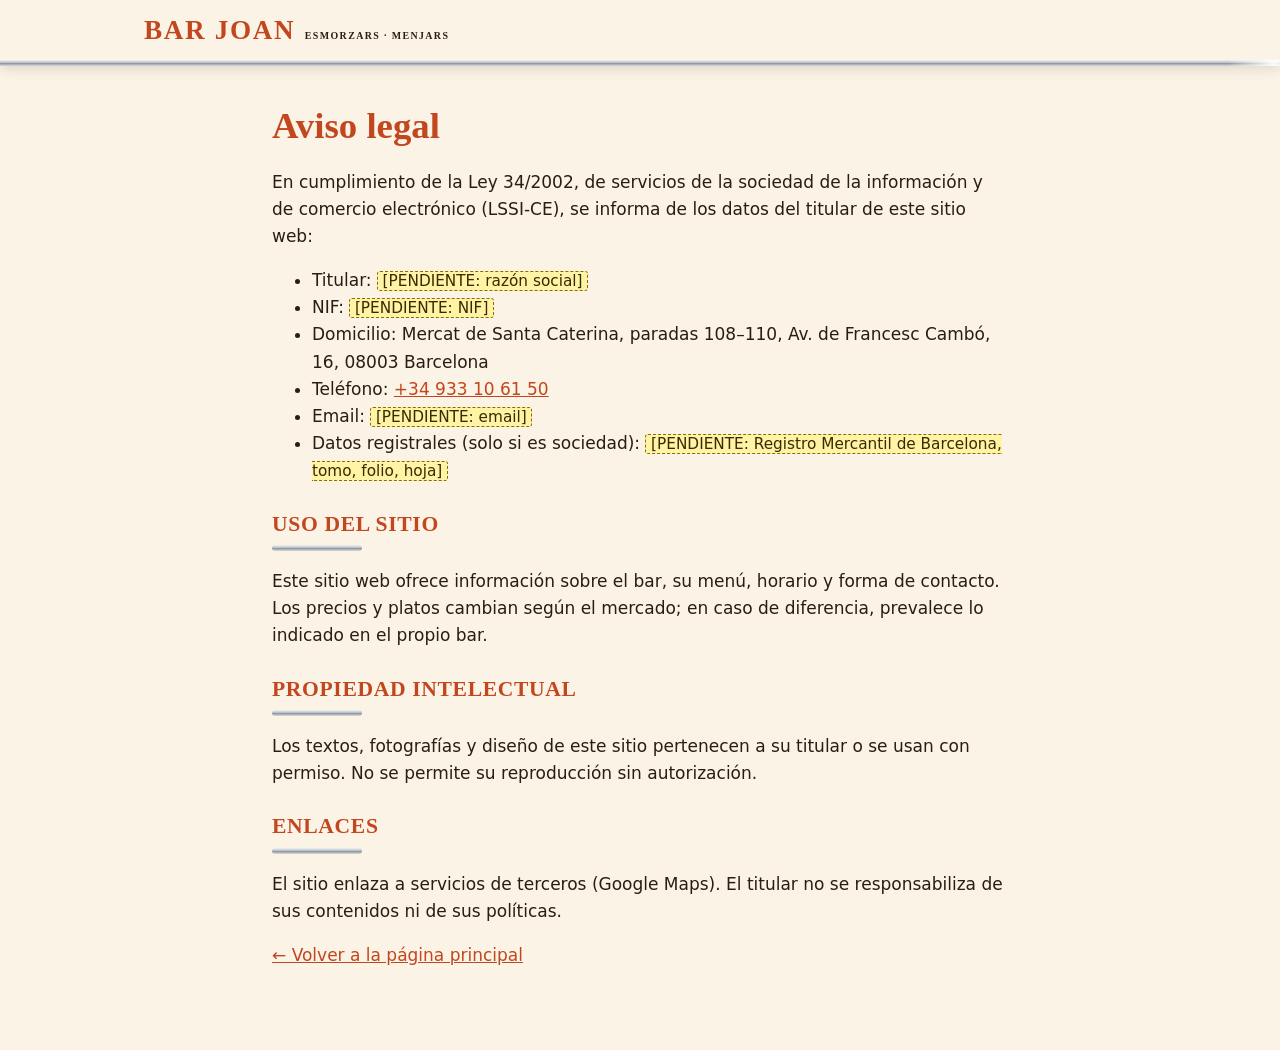
<file: aviso-legal.html>
<!doctype html>
<html lang="es">
<head>
<meta charset="utf-8">
<meta name="robots" content="noindex"><!-- DEMO: quitar al tener el permiso del local -->
<meta name="viewport" content="width=device-width, initial-scale=1">
<title>Aviso legal · Bar Joan</title>
<meta name="description" content="Aviso legal del sitio web de Bar Joan, Mercat de Santa Caterina, Barcelona.">
<link rel="canonical" href="https://theinternationalunemployed-lgtm.github.io/bar-joan/aviso-legal.html">
<link rel="icon" href="favicon.svg" type="image/svg+xml">
<link rel="stylesheet" href="styles.css?v=4">
</head>
<body>
<header class="top"><div class="wrap top-in"><a class="brand" href="./">Bar Joan</a></div></header>
<main class="wrap legal">
  <h1>Aviso legal</h1>
  <p>En cumplimiento de la Ley 34/2002, de servicios de la sociedad de la información y de comercio electrónico (LSSI-CE), se informa de los datos del titular de este sitio web:</p>
  <ul>
    <li>Titular: <span class="pending">[PENDIENTE: razón social]</span></li>
    <li>NIF: <span class="pending">[PENDIENTE: NIF]</span></li>
    <li>Domicilio: Mercat de Santa Caterina, paradas 108–110, Av. de Francesc Cambó, 16, 08003 Barcelona</li>
    <li>Teléfono: <a href="tel:+34933106150">+34 933 10 61 50</a></li>
    <li>Email: <span class="pending">[PENDIENTE: email]</span></li>
    <li>Datos registrales (solo si es sociedad): <span class="pending">[PENDIENTE: Registro Mercantil de Barcelona, tomo, folio, hoja]</span></li>
  </ul>
  <h2>Uso del sitio</h2>
  <p>Este sitio web ofrece información sobre el bar, su menú, horario y forma de contacto. Los precios y platos cambian según el mercado; en caso de diferencia, prevalece lo indicado en el propio bar.</p>
  <h2>Propiedad intelectual</h2>
  <p>Los textos, fotografías y diseño de este sitio pertenecen a su titular o se usan con permiso. No se permite su reproducción sin autorización.</p>
  <h2>Enlaces</h2>
  <p>El sitio enlaza a servicios de terceros (Google Maps). El titular no se responsabiliza de sus contenidos ni de sus políticas.</p>
  <p><a href="./">← Volver a la página principal</a></p>
</main>
</body>
</html>
</file>
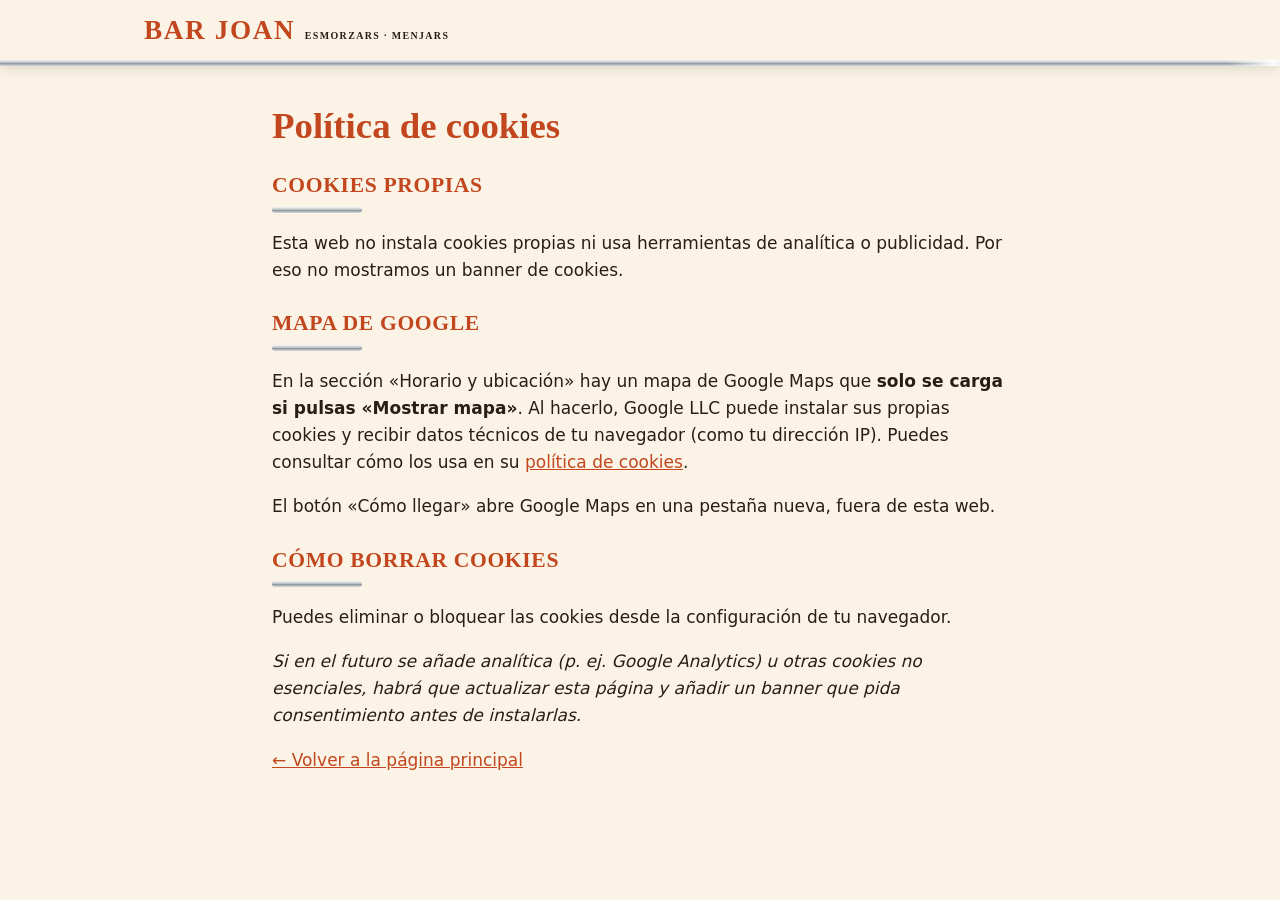
<file: cookies.html>
<!doctype html>
<html lang="es">
<head>
<meta charset="utf-8">
<meta name="robots" content="noindex"><!-- DEMO: quitar al tener el permiso del local -->
<meta name="viewport" content="width=device-width, initial-scale=1">
<title>Política de cookies · Bar Joan</title>
<meta name="description" content="Política de cookies del sitio web de Bar Joan.">
<link rel="canonical" href="https://theinternationalunemployed-lgtm.github.io/bar-joan/cookies.html">
<link rel="icon" href="favicon.svg" type="image/svg+xml">
<link rel="stylesheet" href="styles.css?v=4">
</head>
<body>
<header class="top"><div class="wrap top-in"><a class="brand" href="./">Bar Joan</a></div></header>
<main class="wrap legal">
  <h1>Política de cookies</h1>
  <h2>Cookies propias</h2>
  <p>Esta web no instala cookies propias ni usa herramientas de analítica o publicidad. Por eso no mostramos un banner de cookies.</p>
  <h2>Mapa de Google</h2>
  <p>En la sección «Horario y ubicación» hay un mapa de Google Maps que <strong>solo se carga si pulsas «Mostrar mapa»</strong>. Al hacerlo, Google LLC puede instalar sus propias cookies y recibir datos técnicos de tu navegador (como tu dirección IP). Puedes consultar cómo los usa en su <a href="https://policies.google.com/technologies/cookies" rel="noopener">política de cookies</a>.</p>
  <p>El botón «Cómo llegar» abre Google Maps en una pestaña nueva, fuera de esta web.</p>
  <h2>Cómo borrar cookies</h2>
  <p>Puedes eliminar o bloquear las cookies desde la configuración de tu navegador.</p>
  <p><em>Si en el futuro se añade analítica (p. ej. Google Analytics) u otras cookies no esenciales, habrá que actualizar esta página y añadir un banner que pida consentimiento antes de instalarlas.</em></p>
  <p><a href="./">← Volver a la página principal</a></p>
</main>
</body>
</html>
</file>
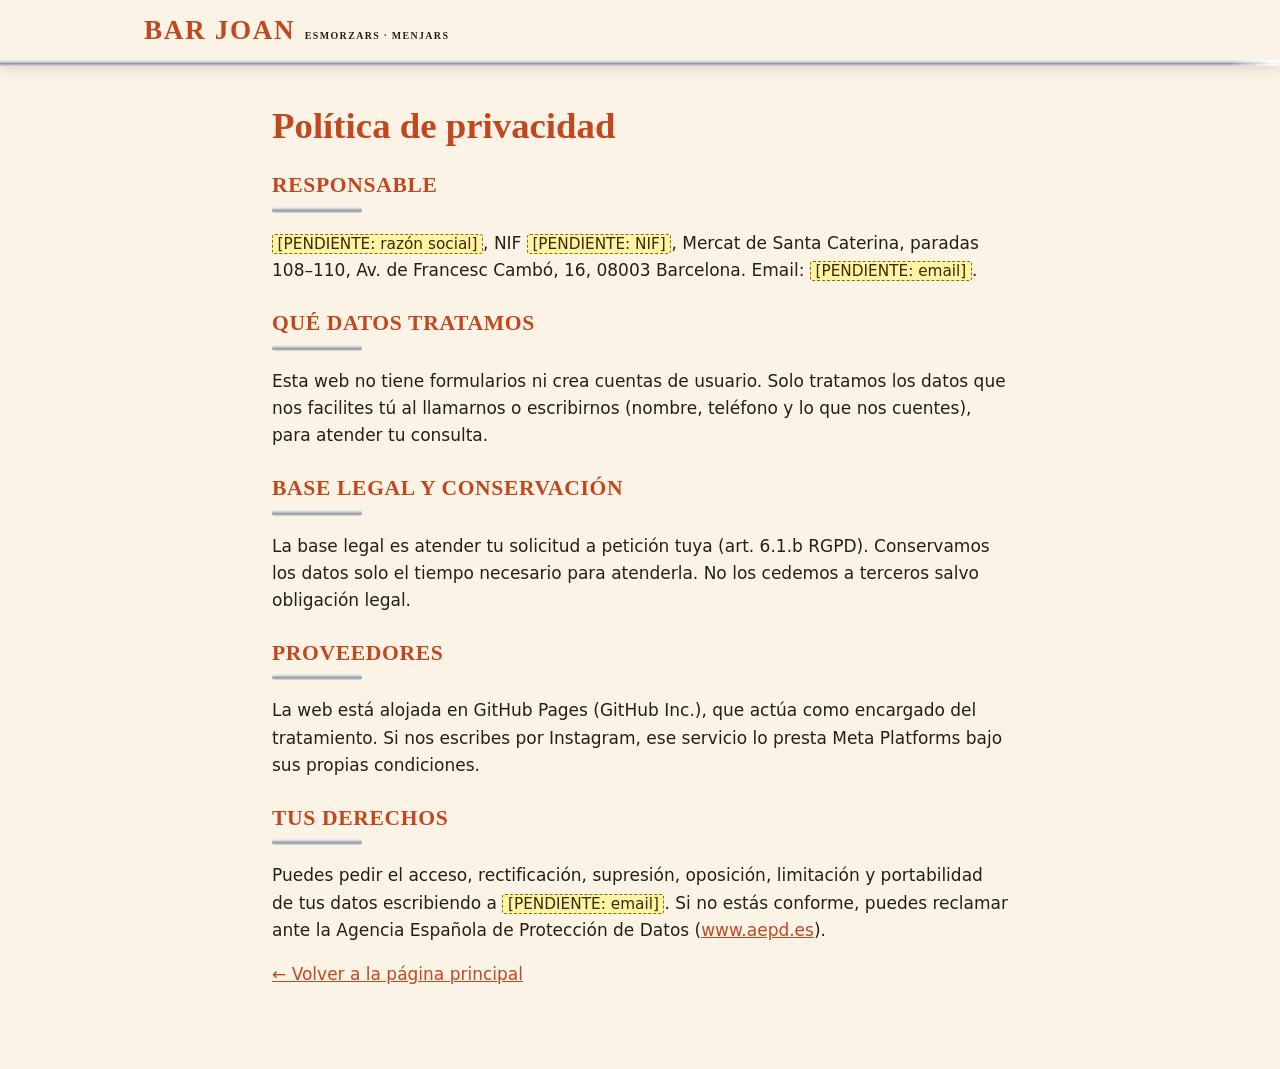
<file: privacidad.html>
<!doctype html>
<html lang="es">
<head>
<meta charset="utf-8">
<meta name="robots" content="noindex"><!-- DEMO: quitar al tener el permiso del local -->
<meta name="viewport" content="width=device-width, initial-scale=1">
<title>Política de privacidad · Bar Joan</title>
<meta name="description" content="Política de privacidad del sitio web de Bar Joan.">
<link rel="canonical" href="https://theinternationalunemployed-lgtm.github.io/bar-joan/privacidad.html">
<link rel="icon" href="favicon.svg" type="image/svg+xml">
<link rel="stylesheet" href="styles.css?v=4">
</head>
<body>
<header class="top"><div class="wrap top-in"><a class="brand" href="./">Bar Joan</a></div></header>
<main class="wrap legal">
  <h1>Política de privacidad</h1>
  <h2>Responsable</h2>
  <p><span class="pending">[PENDIENTE: razón social]</span>, NIF <span class="pending">[PENDIENTE: NIF]</span>, Mercat de Santa Caterina, paradas 108–110, Av. de Francesc Cambó, 16, 08003 Barcelona. Email: <span class="pending">[PENDIENTE: email]</span>.</p>
  <h2>Qué datos tratamos</h2>
  <p>Esta web no tiene formularios ni crea cuentas de usuario. Solo tratamos los datos que nos facilites tú al llamarnos o escribirnos (nombre, teléfono y lo que nos cuentes), para atender tu consulta.</p>
  <h2>Base legal y conservación</h2>
  <p>La base legal es atender tu solicitud a petición tuya (art. 6.1.b RGPD). Conservamos los datos solo el tiempo necesario para atenderla. No los cedemos a terceros salvo obligación legal.</p>
  <h2>Proveedores</h2>
  <p>La web está alojada en GitHub Pages (GitHub Inc.), que actúa como encargado del tratamiento. Si nos escribes por Instagram, ese servicio lo presta Meta Platforms bajo sus propias condiciones.</p>
  <h2>Tus derechos</h2>
  <p>Puedes pedir el acceso, rectificación, supresión, oposición, limitación y portabilidad de tus datos escribiendo a <span class="pending">[PENDIENTE: email]</span>. Si no estás conforme, puedes reclamar ante la Agencia Española de Protección de Datos (<a href="https://www.aepd.es" rel="noopener">www.aepd.es</a>).</p>
  <p><a href="./">← Volver a la página principal</a></p>
</main>
</body>
</html>
</file>
<file: styles.css>
/* Bar Joan · estilos compartidos por las tres versiones de idioma.
   Inspirado en el propio bar: rótulo crema con letras naranjas, barra de madera naranja,
   perfiles de acero inoxidable y taburetes. Colores: cambia aquí la paleta y se aplica en toda la web. */
:root {
  --rotulo: #fbf4e6;       /* crema del rótulo */
  --naranja: #c2461e;      /* letras del rótulo (oscurecido para buen contraste) */
  --madera: #9a3c1c;       /* paneles de la barra */
  --madera-osc: #5e2511;
  --acero: linear-gradient(180deg, #f2f4f5, #b9bfc4 45%, #8d949a 55%, #d7dbde);
  --acero-plano: #a9b0b6;
  --pizarra: #26292b;
  --tinta: #2a1d16;
  --titulos: Rockwell, "Rockwell Extra Bold", "Roboto Slab", Clarendon, "Bookman Old Style", Georgia, serif;
  --texto: system-ui, -apple-system, "Segoe UI", Roboto, "Helvetica Neue", Arial, sans-serif;
  /* Paneles de madera de la barra: vetas suaves y juntas verticales cada 160 px */
  --paneles: repeating-linear-gradient(90deg, transparent 0 156px, rgba(0, 0, 0, .28) 156px 160px),
             repeating-linear-gradient(180deg, rgba(255, 255, 255, .04) 0 3px, transparent 3px 9px);
}
* { box-sizing: border-box; }
html { scroll-behavior: smooth; scroll-padding-top: 7.5rem; }
body { margin: 0; background: var(--rotulo); color: var(--tinta); font: 1.0625rem/1.6 var(--texto); }
img { max-width: 100%; height: auto; display: block; }
a { color: var(--naranja); }
h1, h2, h3 { font-family: var(--titulos); font-weight: 800; line-height: 1.1; margin: 0 0 .6em; }
h2 { font-size: clamp(1.9rem, 6.5vw, 2.8rem); color: var(--naranja); text-transform: uppercase; letter-spacing: .03em; }
h2::after { content: ""; display: block; width: 90px; height: 6px; margin-top: .4em; background: var(--acero); border-radius: 3px; }
h3 { font-size: 1.25rem; }
h3 small { font-family: var(--texto); font-weight: 400; font-size: .8rem; opacity: .85; }
.wrap { max-width: 64rem; margin: 0 auto; padding: 0 16px; }
section { padding: 3.5rem 0; }

/* Accesibilidad: foco visible sobre fondo claro y oscuro, y salto al contenido */
:focus-visible { outline: 3px solid var(--tinta); outline-offset: 2px; box-shadow: 0 0 0 6px var(--rotulo); }
.skip { position: absolute; left: -999px; top: 0; background: var(--tinta); color: var(--rotulo); padding: .75rem 1rem; z-index: 20; }
.skip:focus { left: 0; }

/* Marcador de datos que faltan: visible a propósito */
.pending { background: #fff3a6; color: #3a2a00; border: 1px dashed #8a6d00; padding: 0 .3em; border-radius: 3px; font-size: .9em; }

/* Cabecera = el rótulo del bar: crema, letras naranjas y perfil de acero debajo */
.top { position: sticky; top: 0; z-index: 10; background: var(--rotulo); box-shadow: 0 3px 12px rgba(0, 0, 0, .12); }
.top::after { content: ""; display: block; height: 6px; background: var(--acero); }
.top a { color: var(--tinta); text-decoration: none; }
.top-in { display: flex; align-items: center; justify-content: space-between; gap: 1rem; min-height: 3.75rem; }
.brand { display: flex; flex-direction: column; align-items: flex-start; gap: 0; line-height: 1; font: 800 1.7rem var(--titulos); text-transform: uppercase; letter-spacing: .06em; }
.top .brand { color: var(--naranja); }
/* Lo que pone el rótulo de verdad */
.brand::after { content: "Esmorzars · Menjars"; font-size: .62rem; letter-spacing: .14em; color: var(--tinta); }
.langs { display: flex; gap: .25rem; }
.langs a { padding: .3rem .55rem; border-radius: 4px; font-size: .85rem; font-weight: 700; }
.langs a[aria-current] { background: var(--naranja); color: #fff; }
.menu { border-top: 1px solid #eadfca; }
.menu .wrap { display: flex; gap: 1.25rem; overflow-x: auto; white-space: nowrap; scrollbar-width: none; }
.menu .wrap::-webkit-scrollbar { display: none; }
.menu a { display: inline-block; padding: .55rem 0; font-size: .95rem; font-weight: 600; border-bottom: 3px solid transparent; }
.menu a:hover { border-color: var(--naranja); }

/* Botones: naranja del rótulo y acero */
.btn { display: inline-flex; align-items: center; justify-content: center; gap: .5rem; min-height: 3rem; padding: .7rem 1.4rem;
  border-radius: 6px; font-weight: 800; text-decoration: none; background: var(--naranja); color: #fff; border: 2px solid var(--naranja);
  box-shadow: inset 0 -3px 0 rgba(0, 0, 0, .2); }
.btn:hover { background: #a93a16; border-color: #a93a16; }
.btn-alt { background: var(--acero); color: var(--tinta); border-color: #8d949a; }
.btn-alt:hover { background: #fff; border-color: #fff; }
.btns { display: flex; flex-wrap: wrap; gap: .75rem; }

/* Portada = la barra: paneles de madera naranja con el rótulo encima */
.hero { display: flex; flex-direction: column-reverse; padding: 0; background: var(--paneles), var(--madera); color: #fff; border-bottom: 10px solid transparent;
  border-image: linear-gradient(180deg, #f2f4f5, #8d949a) 10; }
.hero-txt { padding: 2.25rem 0 2.5rem; }
.hero h1 { display: inline-block; margin: 0 0 1rem; padding: .15em .45em .1em; background: var(--rotulo); color: var(--naranja);
  font-size: clamp(2.4rem, 11.5vw, 5.5rem); white-space: nowrap; text-transform: uppercase; letter-spacing: .06em; border: 4px solid var(--acero-plano);
  box-shadow: 0 8px 24px rgba(0, 0, 0, .35); }
.lema { font-size: clamp(1.15rem, 4.5vw, 1.45rem); max-width: 30rem; margin: 0 0 1.75rem; text-shadow: 0 1px 2px rgba(0, 0, 0, .4); }
.hero-media, .hero-media img, .hero-media .ph { width: 100%; min-height: 240px; object-fit: cover; }

/* Huecos de foto mientras no estén las del cliente: madera oscura */
.ph { display: flex; flex-direction: column; justify-content: center; gap: .4rem; padding: 1rem; aspect-ratio: 4 / 3;
  background: var(--paneles), var(--madera-osc); color: var(--rotulo); font-size: .9rem; }
.hero-media .ph { aspect-ratio: auto; justify-content: flex-start; }

/* Nosotros: tarjeta con perfil de acero arriba */
#nosotros .wrap, #about .wrap, #nosaltres .wrap, #menu .wrap { width: calc(100% - 24px); }
#nosotros .wrap, #about .wrap, #nosaltres .wrap { background: #fff; padding: 2rem 1.25rem; border-top: 8px solid transparent;
  border-image: var(--acero) 8; box-shadow: 0 6px 24px rgba(0, 0, 0, .08); }

/* Menú en la pizarra de la barra, con marco de acero */
#menu .wrap { background: var(--pizarra); color: #f1ede4; padding: 2rem 1.25rem; border: 8px solid var(--acero-plano); border-radius: 6px;
  box-shadow: inset 0 0 0 2px #e5e8ea, 0 8px 24px rgba(0, 0, 0, .2); }
#menu h2 { color: #fff; }
#menu h3 { color: #ff9a6b; }
#menu a { color: #ff9a6b; }
.aviso { margin-bottom: 2rem; }
.carta { display: grid; gap: 2rem; }
.carta ul { list-style: none; margin: 0; padding: 0; }
.carta li { display: flex; align-items: baseline; gap: .5rem; padding: .45rem 0; border-bottom: 1px dashed rgba(255, 255, 255, .25); }
.carta li span:first-child { flex: 1; }
.carta li span:last-child { white-space: nowrap; font: 800 1.3rem var(--titulos); color: #fff; }
.carta li span.pending:last-child { font: inherit; font-size: .9em; color: #3a2a00; }

/* Galería */
.galeria { display: grid; grid-template-columns: repeat(2, 1fr); gap: .75rem; }
.galeria img, .galeria .ph { width: 100%; height: 100%; object-fit: cover; border: 4px solid var(--acero-plano); }

/* Horario y mapa */
.horario { display: grid; gap: 2rem; }
table { width: 100%; border-collapse: collapse; background: #fff; margin-bottom: 1.5rem; box-shadow: 0 6px 24px rgba(0, 0, 0, .08); }
th, td { text-align: left; padding: .8rem .9rem; border-bottom: 1px solid #eadfca; }
thead th { background: var(--naranja); color: #fff; font-family: var(--titulos); text-transform: uppercase; letter-spacing: .05em; }
address { font-style: normal; margin-bottom: 1rem; }
.mapa { aspect-ratio: 4 / 3; background: var(--paneles), var(--madera-osc); color: var(--rotulo); border: 6px solid var(--acero-plano); overflow: hidden;
  display: flex; flex-direction: column; align-items: center; justify-content: center; gap: 1rem; padding: 1.5rem; text-align: center; }
.mapa iframe { width: 100%; height: 100%; border: 0; }
.mapa p { margin: 0; font-size: .95rem; }
.mapa a { color: #ffb38f; }

/* Contacto: otra vez la madera de la barra */
.contacto { background: var(--paneles), var(--madera); color: #fff; }
.contacto h2 { color: #fff; }
.contacto .btn { width: 100%; font-size: 1.1rem; min-height: 3.75rem; background: var(--rotulo); color: var(--naranja); border-color: var(--rotulo); }
.contacto .btn:hover { background: #fff; }
.contacto .btns { display: grid; gap: .75rem; max-width: 28rem; }

/* Pie: madera oscura con perfil de acero */
footer { background: var(--madera-osc); color: var(--rotulo); padding: 2.5rem 0 1.5rem; font-size: .95rem; border-top: 8px solid transparent; border-image: var(--acero) 8; }
footer a { color: var(--rotulo); }
footer ul { list-style: none; padding: 0; margin: 1rem 0; display: flex; flex-wrap: wrap; gap: .5rem 1.25rem; }

/* Páginas legales */
.legal { padding: 2.5rem 0 4rem; max-width: 46rem; }
.legal h1 { color: var(--naranja); font-size: 2.3rem; }
.legal h2 { font-size: 1.35rem; margin-top: 1.75rem; }

/* Botón fijo de llamar: solo en móvil (naranja con perfil de acero) */
.callbar { position: fixed; left: 0; right: 0; bottom: 0; z-index: 15; display: flex; justify-content: center; align-items: center;
  gap: .5rem; min-height: 3.5rem; padding-bottom: env(safe-area-inset-bottom); background: var(--naranja); color: #fff;
  font-weight: 800; font-size: 1.1rem; text-decoration: none; border-top: 5px solid transparent; border-image: var(--acero) 5; }
body.home { padding-bottom: 4rem; }

@media (min-width: 48em) {
  .callbar { display: none; }
  body.home { padding-bottom: 0; }
  .hero { flex-direction: row-reverse; align-items: stretch; }
  .brand { flex-direction: row; align-items: baseline; gap: .6rem; }
  .hero-txt { flex: 1.15; display: flex; align-items: center; padding: 4rem 0; }
  .hero-media { flex: 1; border-left: 10px solid var(--acero-plano); }
  .hero-media .ph, .hero-media img { height: 100%; min-height: 440px; }
  .galeria { grid-template-columns: repeat(3, 1fr); }
  .carta { grid-template-columns: repeat(2, 1fr); gap: 2rem 3rem; }
  #menu .wrap, #nosotros .wrap, #about .wrap, #nosaltres .wrap { padding: 2.5rem; }
  .horario { grid-template-columns: 1fr 1fr; align-items: start; }
}
@media (prefers-reduced-motion: reduce) { html { scroll-behavior: auto; } }

/* Pequeños acabados */
.top { transition: box-shadow .3s; }
.top.scrolled { box-shadow: 0 5px 18px rgba(0, 0, 0, .25); }
.top .menu a.on { color: var(--naranja); border-color: var(--naranja); }
.btn { transition: translate .15s, box-shadow .15s, background .2s, background-position .6s; }
.btn:hover { translate: 0 -2px; }
.btn:active { translate: 0 1px; }
.galeria img, .galeria .ph { transition: scale .3s, box-shadow .3s; }
.galeria img:hover, .galeria .ph:hover { scale: 1.03; box-shadow: 0 10px 22px rgba(0, 0, 0, .3); }
.carta li { transition: background .2s; }
.carta li:hover { background: rgba(255, 255, 255, .06); }

/* Animaciones del bar: solo si el usuario no ha pedido reducir el movimiento */
@media (prefers-reduced-motion: no-preference) {
  /* La persiana metálica de la parada sube al abrir la página */
  @keyframes persiana { to { translate: 0 -101%; } }
  .hero { position: relative; overflow: hidden; }
  .hero::after { content: ""; position: absolute; inset: 0; z-index: 3; pointer-events: none;
    background: repeating-linear-gradient(180deg, #dfe2e5 0 20px, #aab0b6 20px 23px, #7f868c 23px 25px);
    animation: persiana .9s .15s cubic-bezier(.5, 0, .2, 1) both; }

  /* El rótulo se enciende como un fluorescente (dos parpadeos lentos, sin destellos rápidos) */
  @keyframes encender { 0% { opacity: .15; } 15% { opacity: .9; } 25%, 45% { opacity: .3; } 58% { opacity: 1; } 68% { opacity: .55; } 100% { opacity: 1; } }
  .hero h1 { animation: encender 1.4s .85s linear both; }
  .hero h1 { box-shadow: 0 8px 24px rgba(0, 0, 0, .35), 0 0 34px rgba(255, 220, 160, .45); }

  @keyframes subir { from { opacity: 0; translate: 0 22px; } }
  .lema, .hero .btns { animation: subir .7s cubic-bezier(.2, .7, .2, 1) both; }
  .lema { animation-delay: 1.5s; }
  .hero .btns { animation-delay: 1.65s; }

  /* Reflejo que recorre el perfil de acero y los botones de acero */
  @keyframes reflejo { from { background-position: -40% 0, 0 0; } to { background-position: 140% 0, 0 0; } }
  .top::after { background: linear-gradient(100deg, transparent 42%, rgba(255, 255, 255, .95) 50%, transparent 58%) -40% 0 / 45% 100% no-repeat, var(--acero);
    animation: reflejo 1.4s 1s ease-in-out both; }
  .btn-alt { background: linear-gradient(105deg, transparent 40%, rgba(255, 255, 255, .85) 50%, transparent 60%) 150% 0 / 220% 100% no-repeat, var(--acero); }
  .btn-alt:hover { background: linear-gradient(105deg, transparent 40%, rgba(255, 255, 255, .85) 50%, transparent 60%) -50% 0 / 220% 100% no-repeat, var(--acero); border-color: #8d949a; }

  @keyframes entrar-abajo { from { translate: 0 100%; } }
  .callbar { animation: entrar-abajo .5s 1.8s ease-out both; }

  /* .js y .reveal los añade anim.js: sin JavaScript todo queda visible */
  .js .reveal { opacity: 0; translate: 0 22px; transition: opacity .6s ease var(--retraso, 0ms), translate .6s cubic-bezier(.2, .7, .2, 1) var(--retraso, 0ms); }
  .js .reveal.visible { opacity: 1; translate: 0 0; }

  /* En la pizarra, cada línea se escribe de izquierda a derecha, como con tiza */
  .js .carta > .reveal { opacity: 1; translate: 0 0; }
  .js .carta > .reveal h3, .js .carta > .reveal li { clip-path: inset(0 100% 0 0); transition: clip-path .55s steps(14) calc(var(--i, 0) * 110ms), background .2s; }
  .js .carta > .reveal.visible h3, .js .carta > .reveal.visible li { clip-path: inset(0 -1% 0 0); }
}
@media print { .js .reveal { opacity: 1; translate: 0 0; } .js .carta > .reveal h3, .js .carta > .reveal li { clip-path: none; } .hero::after { display: none; } }
</file>
